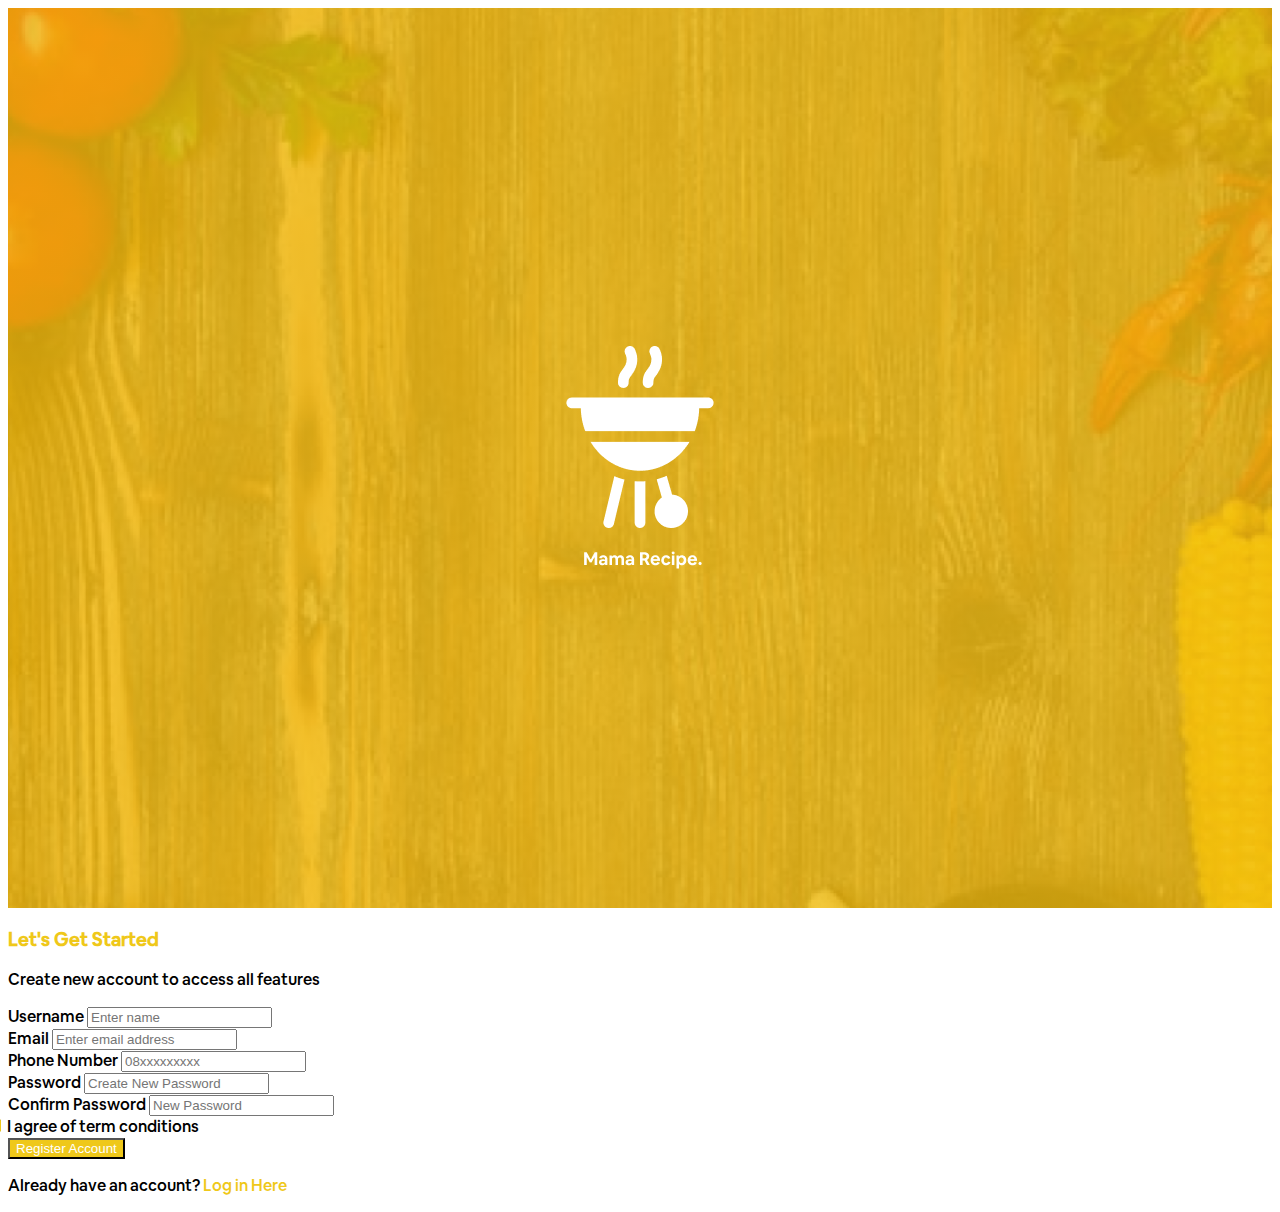
<file: index.html>
<!doctype html>
<html lang="en">
  <head>
    <meta charset="utf-8" />
    <meta name="viewport" content="width=device-width, initial-scale=1" />
    <title>Form Register</title>
    <link rel="stylesheet" href="/assets/style.css">
    <link
      href="https://cdn.jsdelivr.net/npm/bootstrap@5.2.1/dist/css/bootstrap.min.css"
      rel="stylesheet"
      integrity="sha384-iYQeCzEYFbKjA/T2uDLTpkwGzCiq6soy8tYaI1GyVh/UjpbCx/TYkiZhlZB6+fzT"
      crossorigin="anonymous"
    />
  </head>
  <body>
    <div class="container-fluid">
      <div class="row">
        <div class="col-md-6 bgImage">
            <img src="assets/image/icon.png" alt="img icon" />
        </div>
        <div class="col-md-6 d-flex align-items-center">          
          <form class="row g-3 m-5">
            <h3 class="text-center">Let's Get Started</h3>
            <p class="text-center text-muted">Create new account to access all features</p>
            <div>
                <label for="inputUsername" class="form-label">Username</label>
                <input class="form-control" id="inputUsername" placeholder="Enter name">
            </div>
            <div>
              <label for="inputEmail" class="form-label">Email</label>
              <input type="email" class="form-control" id="inputEmail" placeholder="Enter email address" />
            </div>
            <div>
                <label for="inputPhone" class="form-label">Phone Number</label>
                <input class="form-control" id="inputPhone" placeholder="08xxxxxxxxx">
            </div>
            <div >
              <label for="inputPassword" class="form-label">Password</label>
              <input type="password" class="form-control" id="inputPassword" placeholder="Create New Password" />
            </div>
            <div>
                <label for="inputPassword" class="form-label">Confirm Password</label>
                <input type="password" class="form-control" id="inputPassword" placeholder="New Password" />
            </div>
            <div>
              <div class="form-check">
                <!-- <input
                  class="form-check-input btn-check"
                  type="checkbox"
                  id="gridCheck"
                /> -->
                <input id="gridCheck" type="checkbox" class="accent" checked>
                <label class="form-check-label" for="gridCheck">
                  I agree of term conditions
                </label>
              </div>
            </div>
            <div class="d-grid gap-2">
              <button type="submit" class="btn btnCustom">
                <a href="/login.html">Register Account</a>
              </button>
            </div>
            <div class="text-center">
              <p class="text-muted">Already have an account? <a href="/login.html">Log in Here</a></p>
          </form>
        </div>
      </div>
    </div>
    <script
      src="https://cdn.jsdelivr.net/npm/bootstrap@5.2.1/dist/js/bootstrap.bundle.min.js"
      integrity="sha384-u1OknCvxWvY5kfmNBILK2hRnQC3Pr17a+RTT6rIHI7NnikvbZlHgTPOOmMi466C8"
      crossorigin="anonymous"
    ></script>
  </body>
</html>
</file>
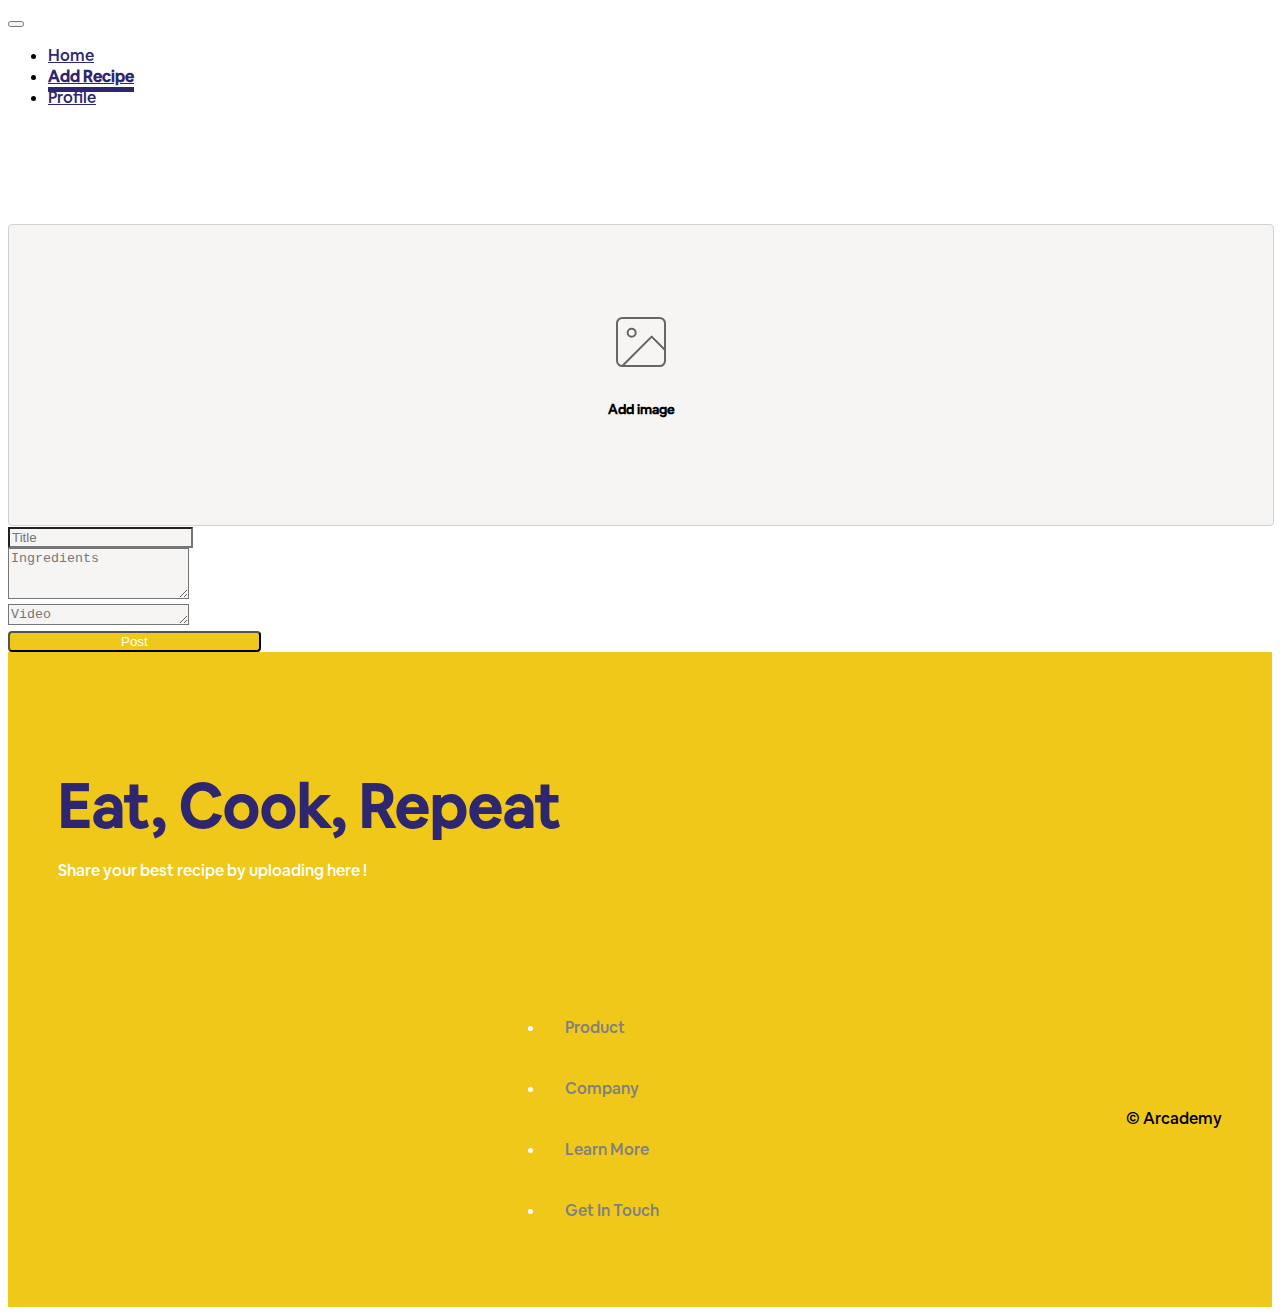
<file: addRecipe.html>
<!DOCTYPE html>
<html lang="en">
  <head>
    <meta charset="utf-8" />
    <meta name="viewport" content="width=device-width, initial-scale=1" />
    <title>Add recipe</title>
    <link rel="stylesheet" href="/assets/addrecipe.css" />
    <link
      href="https://cdn.jsdelivr.net/npm/bootstrap@5.2.1/dist/css/bootstrap.min.css"
      rel="stylesheet"
      integrity="sha384-iYQeCzEYFbKjA/T2uDLTpkwGzCiq6soy8tYaI1GyVh/UjpbCx/TYkiZhlZB6+fzT"
      crossorigin="anonymous"
    />
  </head>
  <body class="customBody">
    <header>
      <nav class="navbar navbar-expand-lg bg-transparent fixed-top p-4">
        <div class="container">
          <button
            class="navbar-toggler"
            type="button"
            data-bs-toggle="collapse"
            data-bs-target="#navbarNav"
            aria-controls="navbarNav"
            aria-expanded="false"
            aria-label="Toggle navigation"
          >
            <span class="navbar-toggler-icon"></span>
          </button>
          <div class="collapse navbar-collapse" id="navbarNav">
            <ul class="navbar-nav">
              <li class="nav-item px-3">
                <a
                  class="nav-link active customNav"
                  aria-current="page"
                  href="landingPage.html"
                  >Home</a
                >
              </li>
              <li class="nav-item px-3">
                <a class="nav-link active activeCustom customNav" href=""
                  >Add Recipe</a
                >
              </li>
              <li class="nav-item px-3">
                <a class="nav-link active customNav" href="profile.html"
                  >Profile</a
                >
              </li>
            </ul>
          </div>
        </div>
      </nav>
    </header>
    <main>
      <section>
        <div class="container mt-5">
          <form class="mx-5">
            <div class="mb-3">
              <div class="rectangle">
                <div>
                  <img
                    src="/assets/image/image.svg"
                    alt=""
                    class="imageAdd"
                    id="customBtn"
                  />
                </div>

                <h5 class="text-muted" id="customBtn" onclick="{handleClick}">
                  Add image
                </h5>
              </div>
              <input
                type="file"
                ref="{hiddenFileInput}"
                id="formFile"
                onchange="{handleChange}"
                style="display: none"
              />
            </div>
            <div class="mb-3">
              <input
                type="text"
                class="form-control"
                id="exampleInputEmail1"
                placeholder="Title"
                aria-describedby="emailHelp"
              />
            </div>
            <div class="mb-3">
              <textarea
                class="form-control"
                id="exampleFormControlTextarea1"
                rows="3"
                placeholder="Ingredients"
              ></textarea>
            </div>
            <div class="mb-3">
              <textarea
                class="form-control"
                id="exampleFormControlTextarea1"
                rows="1"
                placeholder="Video"
              ></textarea>
            </div>
            <div class="text-center">
              <button type="submit" class="btn btnCustomArea">Post</button>
            </div>
          </form>
        </div>
      </section>
    </main>
    <footer class="container-fluid mt-5 customFooter">
      <div class="text-center m-5">
        <h4>Eat, Cook, Repeat</h4>
        <p class="text-muted">Share your best recipe by uploading here !</p>
      </div>
      <nav class="d-flex justify-content-center">
        <div class="container customInnerFooter">
          <div class="footerLinks">
            <ul class="navbar-nav d-flex flex-row">
              <li class="customListFooter">
                <a href="">Product</a>
              </li>
              <li class="customListFooter">
                <a href="">Company</a>
              </li>
              <li class="customListFooter">
                <a href="">Learn More</a>
              </li>
              <li class="customListFooter">
                <a href="">Get In Touch</a>
              </li>
            </ul>
          </div>
          <div class="customArcademy">
            <p>© Arcademy</p>
          </div>
        </div>
      </nav>
    </footer>
    <script>
      const hiddenFileInput = document.querySelector("#formFile");
      const imageInput = document.querySelector("#customBtn");
      const handleClick = (e) => {
        hiddenFileInput.current.click();
      };
      const handleChange = (e) => {
        const fileUploaded = e.target.files[0];
        document.getElementById("customBtn").innerHTML = fileUploaded.name;
        setImage(fileUploaded);
      };
    </script>
    <script
      src="https://cdn.jsdelivr.net/npm/bootstrap@5.2.1/dist/js/bootstrap.bundle.min.js"
      integrity="sha384-u1OknCvxWvY5kfmNBILK2hRnQC3Pr17a+RTT6rIHI7NnikvbZlHgTPOOmMi466C8"
      crossorigin="anonymous"
    ></script>
  </body>
</html>
</file>
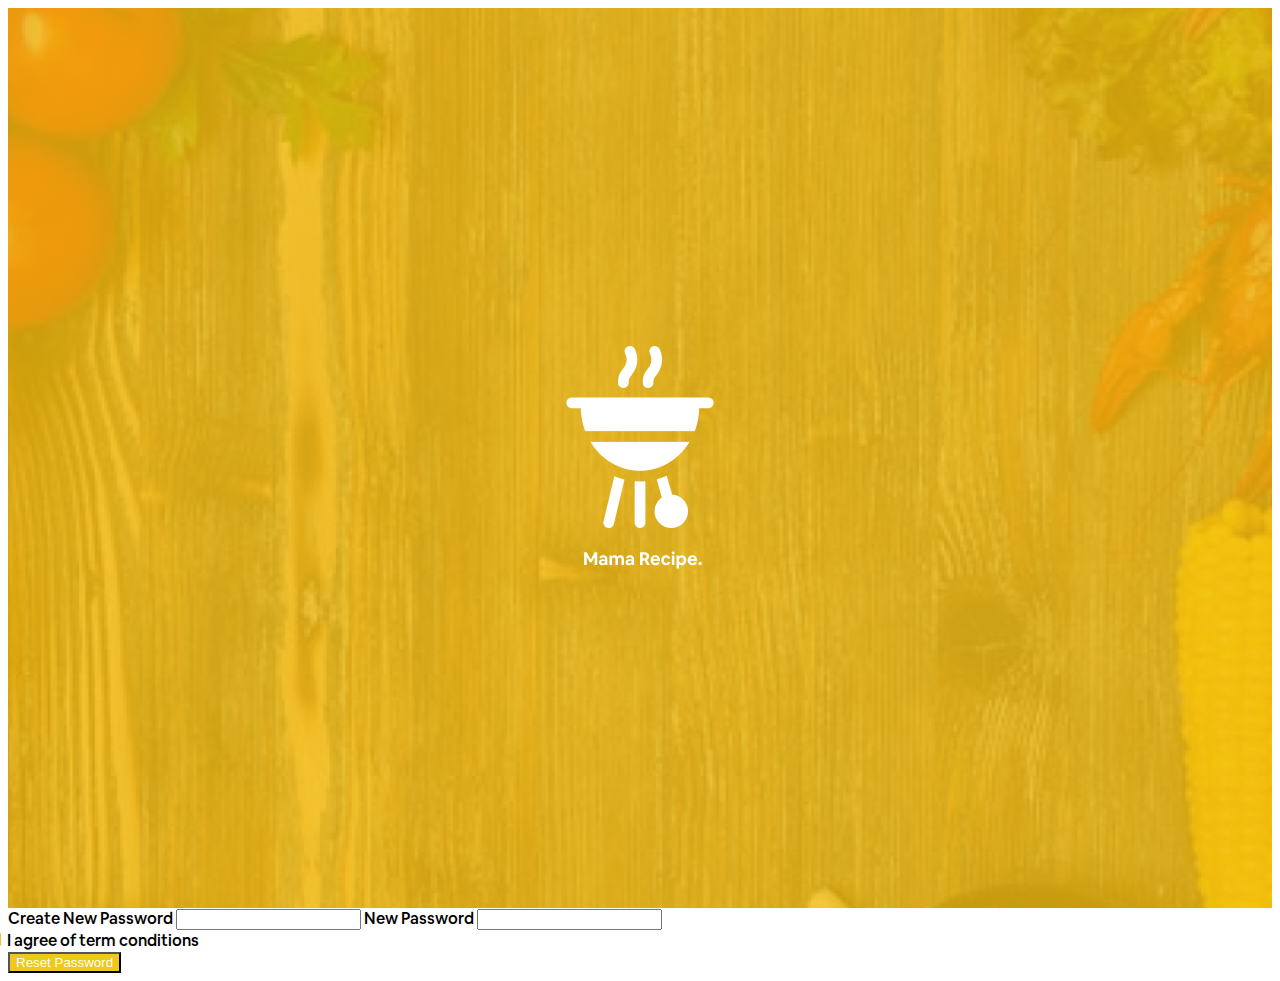
<file: changePassword.html>
<!doctype html>
<html lang="en">
  <head>
    <meta charset="utf-8" />
    <meta name="viewport" content="width=device-width, initial-scale=1" />
    <title>Confirm Password</title>
    <link rel="stylesheet" href="/assets/style.css">
    <link
      href="https://cdn.jsdelivr.net/npm/bootstrap@5.2.1/dist/css/bootstrap.min.css"
      rel="stylesheet"
      integrity="sha384-iYQeCzEYFbKjA/T2uDLTpkwGzCiq6soy8tYaI1GyVh/UjpbCx/TYkiZhlZB6+fzT"
      crossorigin="anonymous"
    />
  </head>
  <body>
    <div class="container-fluid">
      <div class="row">
        <div class="col-md-6 bgImage">
          <img src="assets/image/icon.png" alt="img icon" />
        </div>
        <div class="col-md-6 d-flex align-items-center">           
          <form class="row g-3 m-5">        
            <div>
              <label for="inputPass" class="form-label">Create New Password</label>
              <input class="form-control" id="inputPass"/>
              <label for="inputPass" class="form-label my-2">New Password</label>
              <input class="form-control" id="inputPass"/>
            </div>
            <div>
              <div class="form-check">
                <input id="gridCheck" type="checkbox" class="accent" checked>
                <label class="form-check-label" for="gridCheck">
                  I agree of term conditions
                </label>
              </div>
            </div>
            <div class="d-grid gap-2">
              <button type="submit" class="btn btnCustom">
                Reset Password
              </button>
            </div>
          </form>
        </div>
      </div>
    </div>
    <script
      src="https://cdn.jsdelivr.net/npm/bootstrap@5.2.1/dist/js/bootstrap.bundle.min.js"
      integrity="sha384-u1OknCvxWvY5kfmNBILK2hRnQC3Pr17a+RTT6rIHI7NnikvbZlHgTPOOmMi466C8"
      crossorigin="anonymous"
    ></script>
  </body>
</html>
</file>
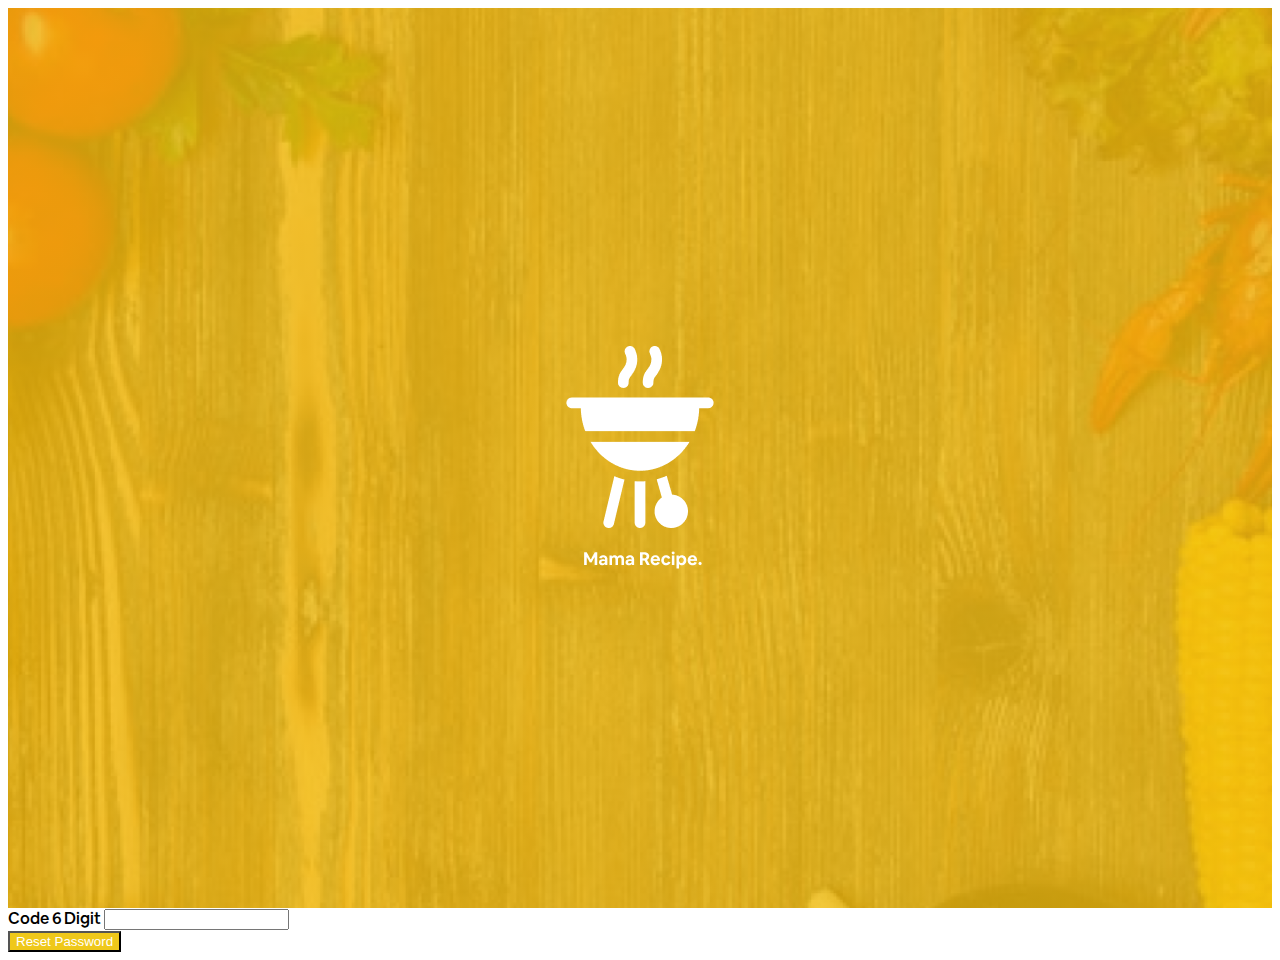
<file: confirmPass.html>
<!doctype html>
<html lang="en">
  <head>
    <meta charset="utf-8" />
    <meta name="viewport" content="width=device-width, initial-scale=1" />
    <title>Confirm Password</title>
    <link rel="stylesheet" href="/assets/style.css">
    <link
      href="https://cdn.jsdelivr.net/npm/bootstrap@5.2.1/dist/css/bootstrap.min.css"
      rel="stylesheet"
      integrity="sha384-iYQeCzEYFbKjA/T2uDLTpkwGzCiq6soy8tYaI1GyVh/UjpbCx/TYkiZhlZB6+fzT"
      crossorigin="anonymous"
    />
  </head>
  <body>
    <div class="container-fluid">
      <div class="row">
        <div class="col-md-6 bgImage">
          <img src="assets/image/icon.png" alt="img icon" />
        </div>
        <div class="col-md-6 d-flex align-items-center">           
          <form class="row g-3 m-5">        
            <div>
              <label for="inputPass" class="form-label">Code 6 Digit</label>
              <input class="form-control" id="inputPass"/>
            </div>
            <div class="d-grid gap-2">
              <button type="submit" class="btn btnCustom">
                Reset Password
              </button>
            </div>
          </form>
        </div>
      </div>
    </div>
    <script
      src="https://cdn.jsdelivr.net/npm/bootstrap@5.2.1/dist/js/bootstrap.bundle.min.js"
      integrity="sha384-u1OknCvxWvY5kfmNBILK2hRnQC3Pr17a+RTT6rIHI7NnikvbZlHgTPOOmMi466C8"
      crossorigin="anonymous"
    ></script>
  </body>
</html>
</file>
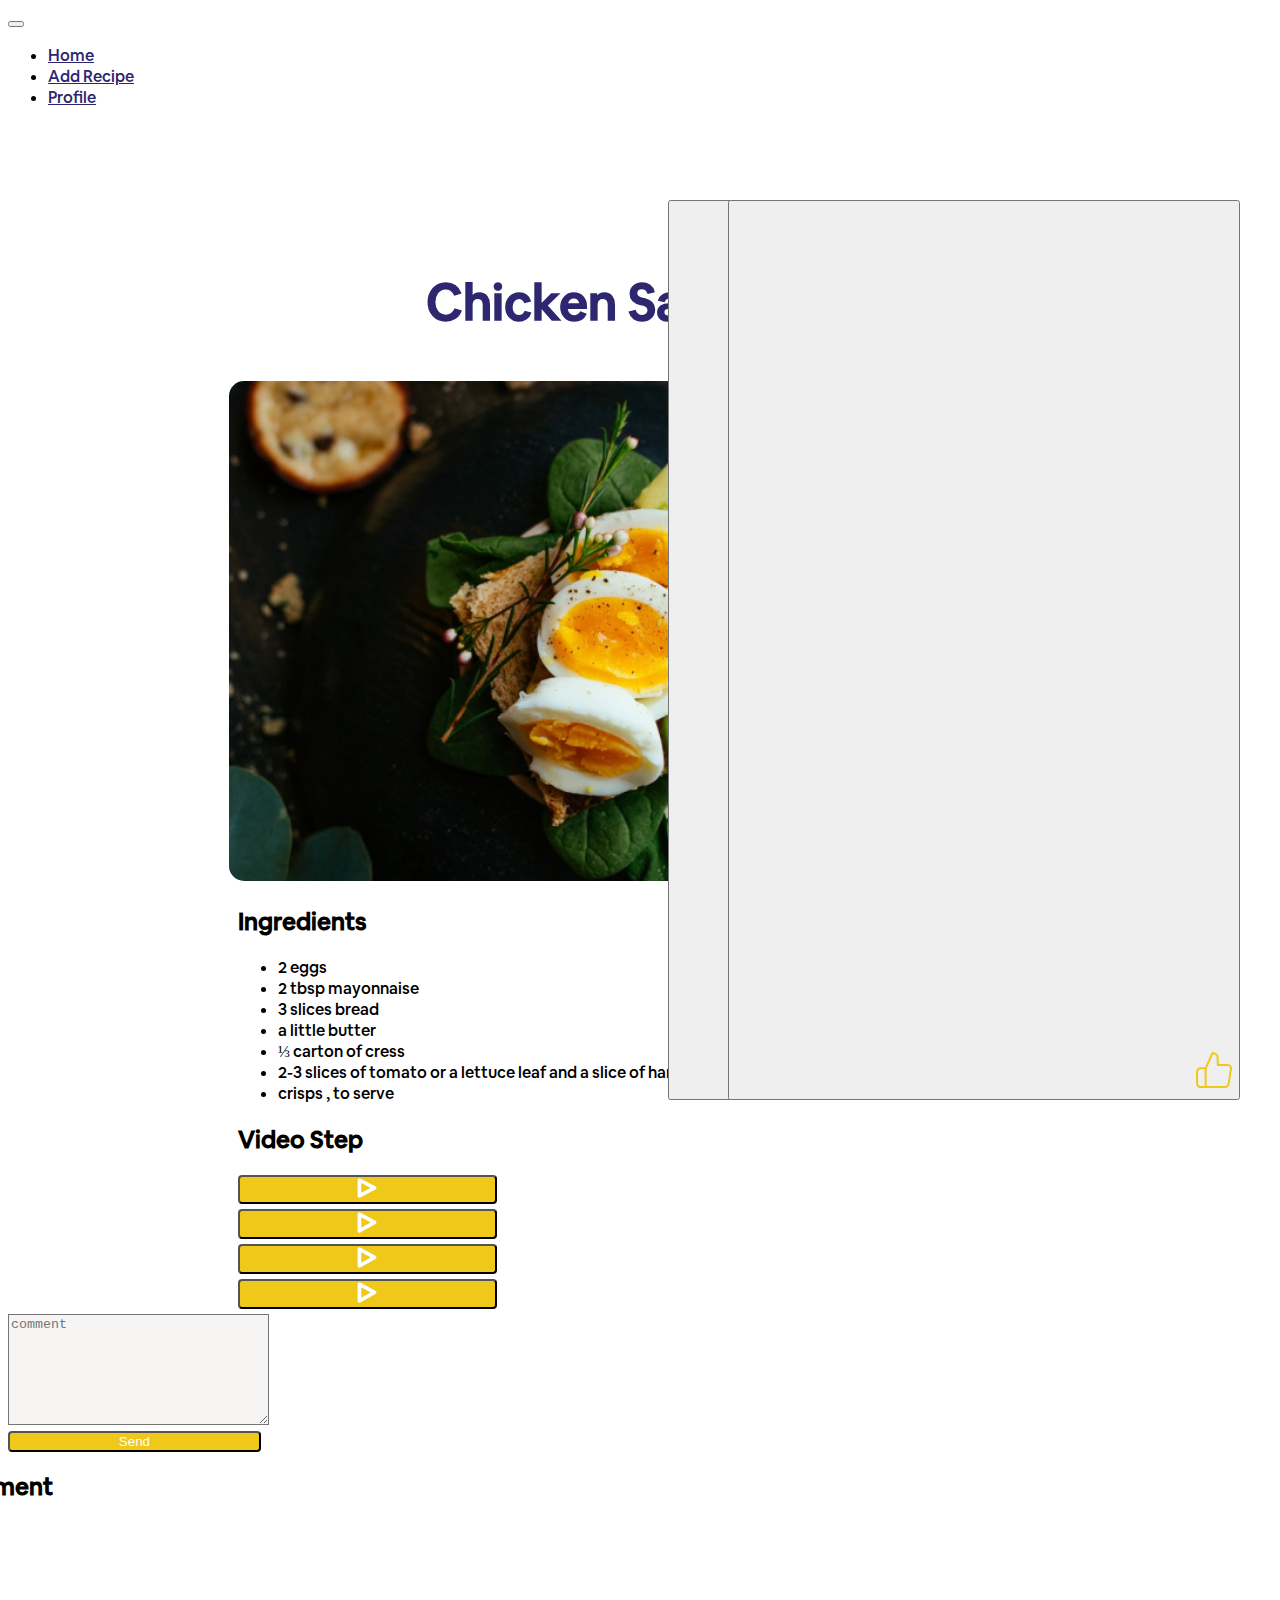
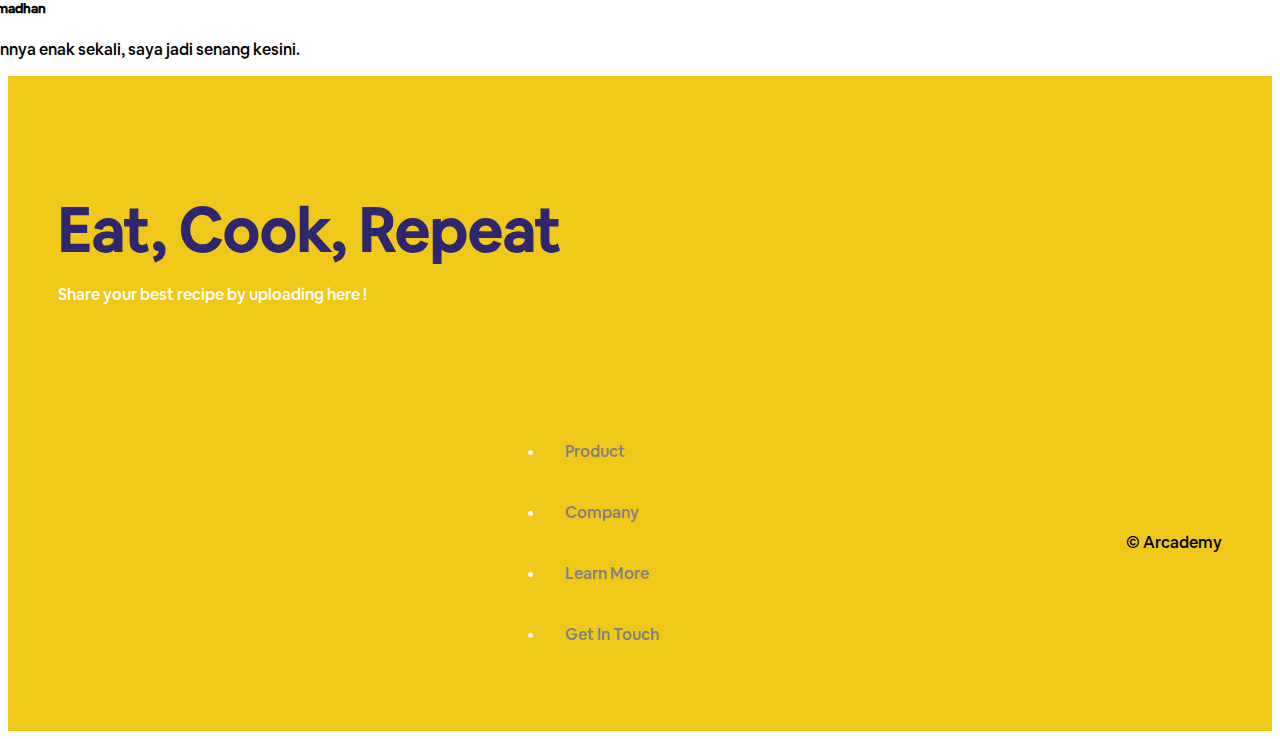
<file: detailResep.html>
<!DOCTYPE html>
<html lang="en">
  <head>
    <meta charset="utf-8" />
    <meta name="viewport" content="width=device-width, initial-scale=1" />
    <title>Detail page</title>
    <link rel="stylesheet" href="/assets/detailresep.css" />
    <link
      href="https://cdn.jsdelivr.net/npm/bootstrap@5.2.1/dist/css/bootstrap.min.css"
      rel="stylesheet"
      integrity="sha384-iYQeCzEYFbKjA/T2uDLTpkwGzCiq6soy8tYaI1GyVh/UjpbCx/TYkiZhlZB6+fzT"
      crossorigin="anonymous"
    />
  </head>
  <body>
    <header>
      <nav class="navbar navbar-expand-lg bg-transparent fixed-top p-4">
        <div class="container">
          <button
            class="navbar-toggler"
            type="button"
            data-bs-toggle="collapse"
            data-bs-target="#navbarNav"
            aria-controls="navbarNav"
            aria-expanded="false"
            aria-label="Toggle navigation"
          >
            <span class="navbar-toggler-icon"></span>
          </button>
          <div class="collapse navbar-collapse" id="navbarNav">
            <ul class="navbar-nav">
              <li class="nav-item px-3">
                <a
                  class="nav-link active customNav"
                  aria-current="page"
                  href="landingPage.html"
                  >Home</a
                >
              </li>
              <li class="nav-item px-3">
                <a class="nav-link active customNav" href="addRecipe.html">Add Recipe</a>
              </li>
              <li class="nav-item px-3">
                <a class="nav-link active customNav" href="profile.html">Profile</a>
              </li>
            </ul>
          </div>
        </div>
      </nav>
    </header>
    <main>
      <section class="container mt-5">
        <div class="customDetail">
          <h1 class="mb-4">Chicken Sandwich</h1>
          <div class="position-relative">
            <img
              src="/assets/image/makanan1.png"
              alt="chicken"
              class="img-fluid customImageFood"
            /> 
            <button type="button" class="btn btnSave">
              <img src="/assets/image/save.svg" alt="">
            </button>
            <button type="button" class="btn btnLike">
              <img src="/assets/image/like.svg" alt="">
            </button>
            
          </div>
        </div>
        <div class="customIngredient my-5">
          <h2>Ingredients</h2>
          <ul>
            <li>2 eggs</li>
            <li>2 tbsp mayonnaise</li>
            <li>3 slices bread</li>
            <li>a little butter</li>
            <li>⅓ carton of cress</li>
            <li>
              2-3 slices of tomato or a lettuce leaf and a slice of ham or
              cheese
            </li>
            <li>crisps , to serve</li>
          </ul>

          <h2 class="mt-5">Video Step</h2>
          <div class="d-grid gap-2">
            <div class="btnStyle">
              <button type="submit" class="btn btnCustom">
                <a href="/detailVideo.html"
                  ><img src="/assets/image/Vector.svg" alt="" style="width: 20px;"
                /></a>
              </button>
            </div>
            <div class="btnStyle">
              <button type="submit" class="btn btnCustom">
                <a href="/detailVideo.html"
                  ><img src="/assets/image/Vector.svg" alt="" style="width: 20px;"
                /></a>
              </button>
            </div>
            <div class="btnStyle">
              <button type="submit" class="btn btnCustom">
                <a href="/detailVideo.html"
                  ><img src="/assets/image/Vector.svg" alt="" style="width: 20px;"
                /></a>
              </button>
            </div>
            <div class="btnStyle">
              <button type="submit" class="btn btnCustom">
                <a href="/detailVideo.html"
                  ><img src="/assets/image/Vector.svg" alt="" style="width: 20px;"
                /></a>
              </button>
            </div>
          </div>
        </div>
      </section>
      <section>
        <div class="container-fluid mb-3 customTextarea">
          <textarea
            class="form-control"
            placeholder="comment"
            rows="7"
            cols="30"
          ></textarea>
        </div>
        <div class="text-center">
          <button type="submit" class="btn btnCustomArea">Send</button>
        </div>
        <div>
          <h2 class="col-md-6 my-5 text-center custH2Comment">Comment</h2>
          <div
            class="col-md-6 d-flex flex-row justify-content-end align-items-center spaceUserComment"
          >
            <img
              src="/assets/image/IMG_9001.jpg"
              alt="chicken"
              class="img-fluid rounded-circle customImageUserComment "
            />
            <div class="d-flex flex-column mx-3 mt-2">
              <h5>Taufik Ramadhan</h5>
              <p>
                Makanannya enak sekali, saya jadi senang kesini.
              </p>
            </div>
          </div>
        </div>
      </section>
    </main>
    <footer class="container-fluid mt-5 customFooter">
      <div class="text-center m-5">
        <h4>Eat, Cook, Repeat</h4>
        <p class="text-muted">Share your best recipe by uploading here !</p>
      </div>
      <nav class="d-flex justify-content-center">
        <div class="container customInnerFooter">
          <div class="footerLinks">
            <ul class="navbar-nav d-flex flex-row">
              <li class="customListFooter">
                <a href="">Product</a>
              </li>
              <li class="customListFooter">
                <a href="">Company</a>
              </li>
              <li class="customListFooter">
                <a href="">Learn More</a>
              </li>
              <li class="customListFooter">
                <a href="">Get In Touch</a>
              </li>
            </ul>
          </div>
          <div class="customArcademy">
            <p>© Arcademy</p>
          </div>
        </div>
      </nav>
    </footer>

    <script
      src="https://cdn.jsdelivr.net/npm/bootstrap@5.2.1/dist/js/bootstrap.bundle.min.js"
      integrity="sha384-u1OknCvxWvY5kfmNBILK2hRnQC3Pr17a+RTT6rIHI7NnikvbZlHgTPOOmMi466C8"
      crossorigin="anonymous"
    ></script>
  </body>
</html>
</file>
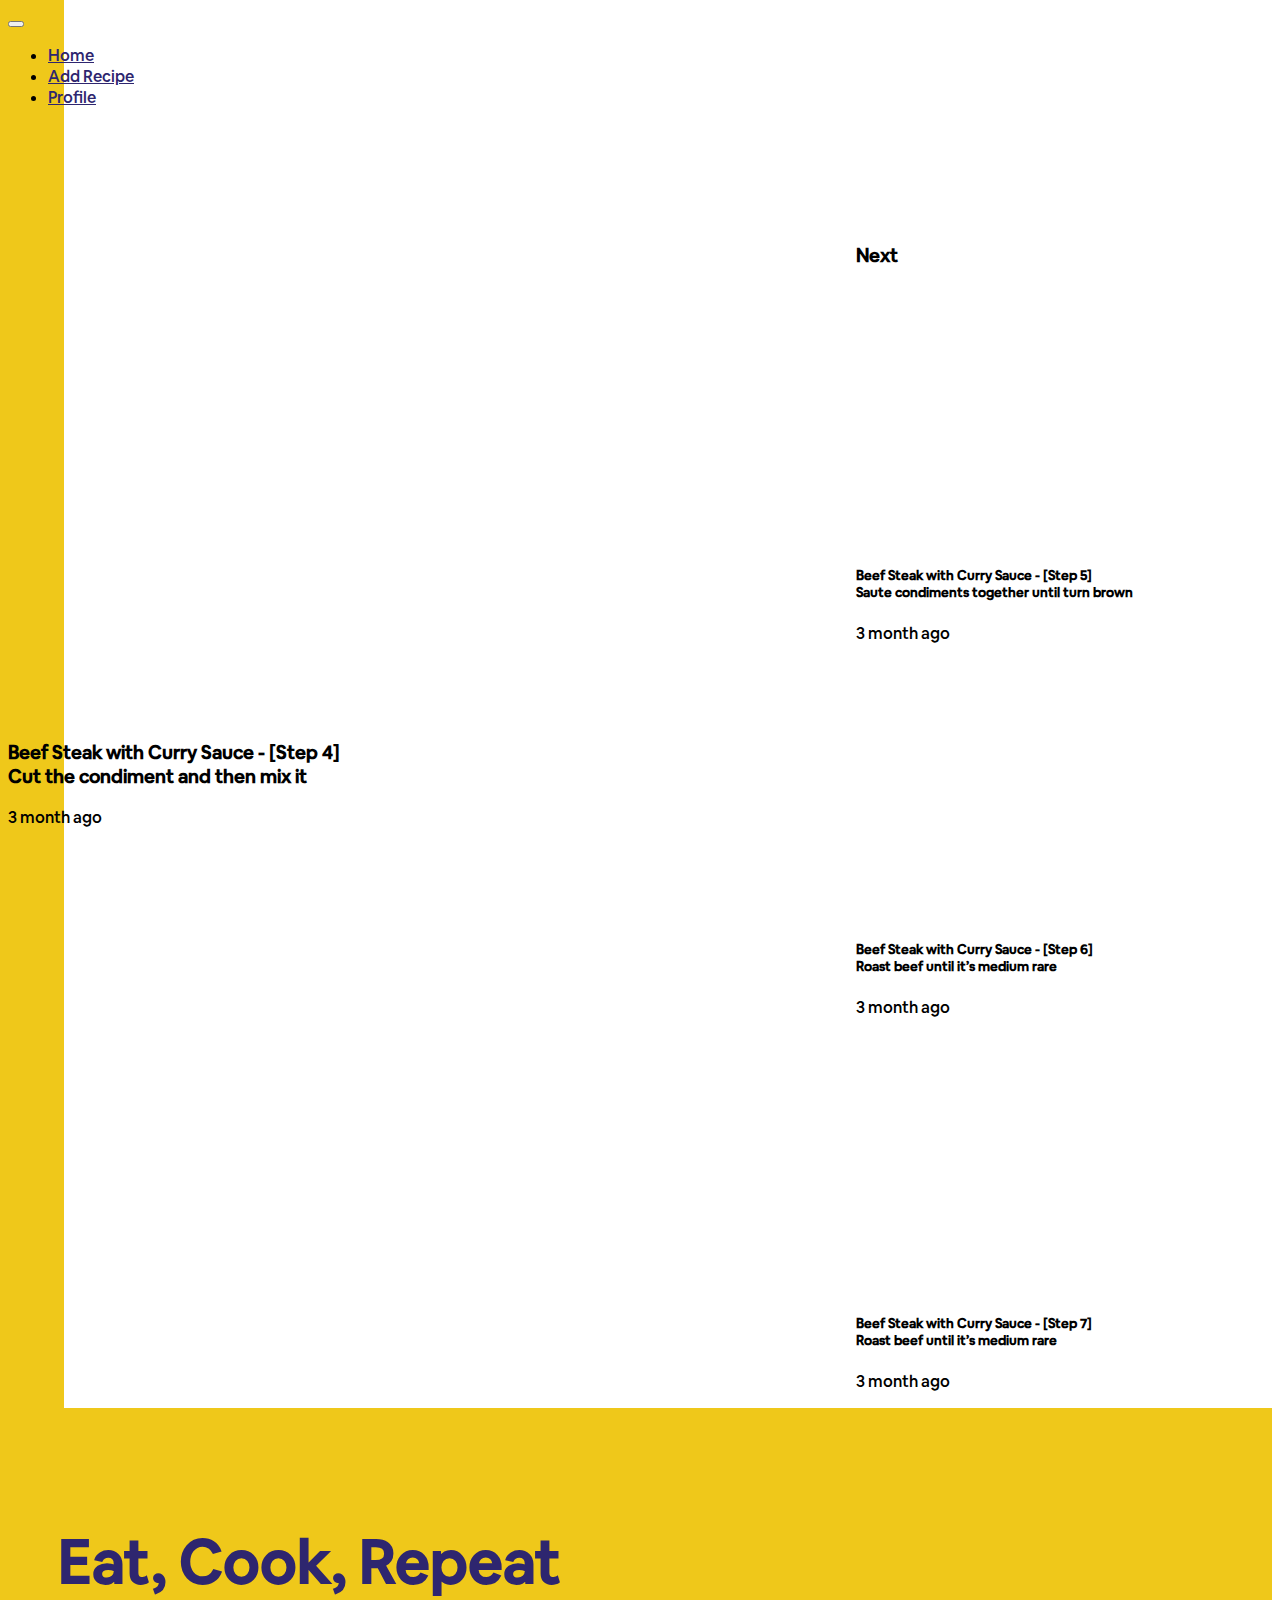
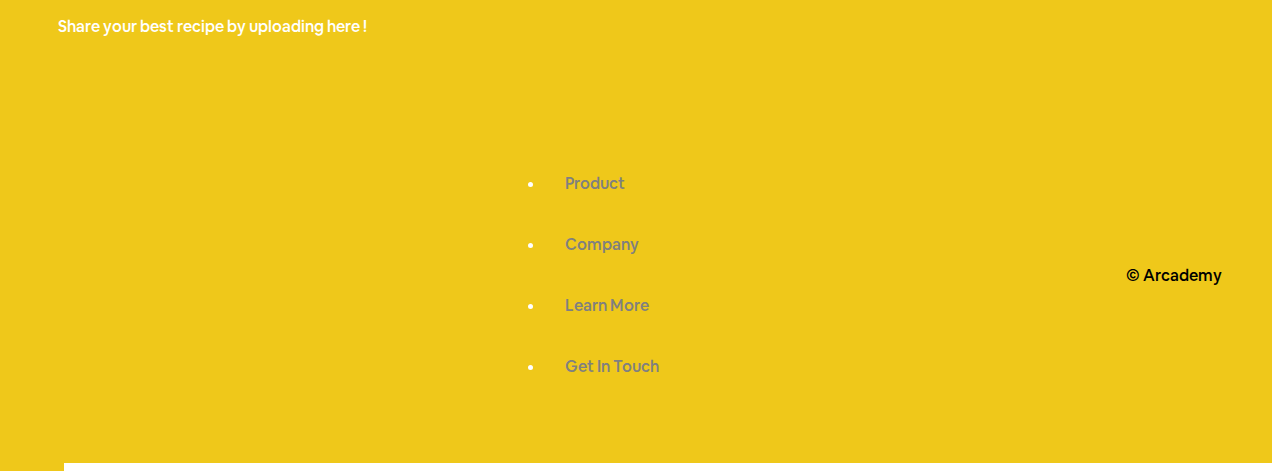
<file: detailVideo.html>
<!DOCTYPE html>
<html lang="en">
  <head>
    <meta charset="utf-8" />
    <meta name="viewport" content="width=device-width, initial-scale=1" />
    <title>Detail Video</title>
    <link rel="stylesheet" href="/assets/detailvideo.css" />
    <link
      href="https://cdn.jsdelivr.net/npm/bootstrap@5.2.1/dist/css/bootstrap.min.css"
      rel="stylesheet"
      integrity="sha384-iYQeCzEYFbKjA/T2uDLTpkwGzCiq6soy8tYaI1GyVh/UjpbCx/TYkiZhlZB6+fzT"
      crossorigin="anonymous"
    />
  </head>
  <body class="customBody">
    <header>
      <nav class="navbar navbar-expand-lg bg-transparent fixed-top p-4">
        <div class="container">
          <button
            class="navbar-toggler"
            type="button"
            data-bs-toggle="collapse"
            data-bs-target="#navbarNav"
            aria-controls="navbarNav"
            aria-expanded="false"
            aria-label="Toggle navigation"
          >
            <span class="navbar-toggler-icon"></span>
          </button>
          <div class="collapse navbar-collapse" id="navbarNav">
            <ul class="navbar-nav">
              <li class="nav-item px-3">
                <a
                  class="nav-link active customNav"
                  aria-current="page"
                  href="landingPage.html"
                  >Home</a
                >
              </li>
              <li class="nav-item px-3">
                <a class="nav-link active customNav" href="addRecipe.html">Add Recipe</a>
              </li>
              <li class="nav-item px-3">
                <a class="nav-link active customNav" href="profile.html">Profile</a>
              </li>
            </ul>
          </div>
        </div>
      </nav>
    </header>
    <main>
      <section class="container">
        <div class="grid12 gapMedium">
          <div class="cusGridLg8 mx-5">
            <div class="aspectLock">
              <iframe
                class="embedVideo"
                src="https://www.youtube.com/embed/G4fSaPigWeQ"
                title="YouTube video player"
                frameborder="0"
                allow="accelerometer; autoplay; clipboard-write; encrypted-media; gyroscope; picture-in-picture"
                allowfullscreen
              ></iframe>
            </div>
            <div>
                <h3 class="titleVideo my-2">
                  Beef Steak with Curry Sauce - [Step 4] <br> Cut the condiment and
                  then mix it
                </h3>
                <p class="customDate text-muted">3 month ago</p>
              </div>
          </div>
          <div class="cusGridLg4 flexCol gap-medium">
            <h3>Next</h3>
            <div class="aspectLock">
              <iframe
                class="embedVideo"
                src="https://www.youtube.com/embed/Iu8pRHf5_Fg"
                title="YouTube video player"
                frameborder="0"
                allow="accelerometer; autoplay; clipboard-write; encrypted-media; gyroscope; picture-in-picture"
                allowfullscreen
              ></iframe>
            </div>
            <div>
                <h5 class="my-2">
                  Beef Steak with Curry Sauce - [Step 5] <br />
                  Saute condiments together until turn brown
                </h5>
                <p class="text-muted">3 month ago</p>
              </div>
            <div>
            <div class="aspectLock">
              <iframe
                class="embedVideo"
                src="https://www.youtube.com/embed/GRnjSSH6IAA"
                title="YouTube video player"
                frameborder="0"
                allow="accelerometer; autoplay; clipboard-write; encrypted-media; gyroscope; picture-in-picture"
                allowfullscreen
              ></iframe>
            </div>
                <h5 class="my-2">
                  Beef Steak with Curry Sauce - [Step 6] <br />
                  Roast beef until it’s medium rare
                </h5>
                <p class="text-muted">3 month ago</p>
              </div>
            <div class="aspectLock">
                <iframe
                  class="embedVideo"
                  src="https://www.youtube.com/embed/9aNxuytikIM"
                  title="YouTube video player"
                  frameborder="0"
                  allow="accelerometer; autoplay; clipboard-write; encrypted-media; gyroscope; picture-in-picture"
                  allowfullscreen
                ></iframe>
              </div>
              <div>
                <h5 class="my-2">
                  Beef Steak with Curry Sauce - [Step 7] <br />
                  Roast beef until it’s medium rare
                </h5>
                <p class="text-muted">3 month ago</p>
              </div>
          </div>
        </div>
      </section>
    </main>
    <footer class="container-fluid mt-5 customFooter">
      <div class="text-center m-5">
        <h4>Eat, Cook, Repeat</h4>
        <p class="text-muted">Share your best recipe by uploading here !</p>
      </div>
      <nav class="d-flex justify-content-center">
        <div class="container customInnerFooter">
          <div class="footerLinks">
            <ul class="navbar-nav d-flex flex-row">
              <li class="customListFooter">
                <a href="">Product</a>
              </li>
              <li class="customListFooter">
                <a href="">Company</a>
              </li>
              <li class="customListFooter">
                <a href="">Learn More</a>
              </li>
              <li class="customListFooter">
                <a href="">Get In Touch</a>
              </li>
            </ul>
          </div>
          <div class="customArcademy">
            <p>© Arcademy</p>
          </div>
        </div>
      </nav>
    </footer>
    <script
      src="https://cdn.jsdelivr.net/npm/bootstrap@5.2.1/dist/js/bootstrap.bundle.min.js"
      integrity="sha384-u1OknCvxWvY5kfmNBILK2hRnQC3Pr17a+RTT6rIHI7NnikvbZlHgTPOOmMi466C8"
      crossorigin="anonymous"
    ></script>
  </body>
</html>
</file>
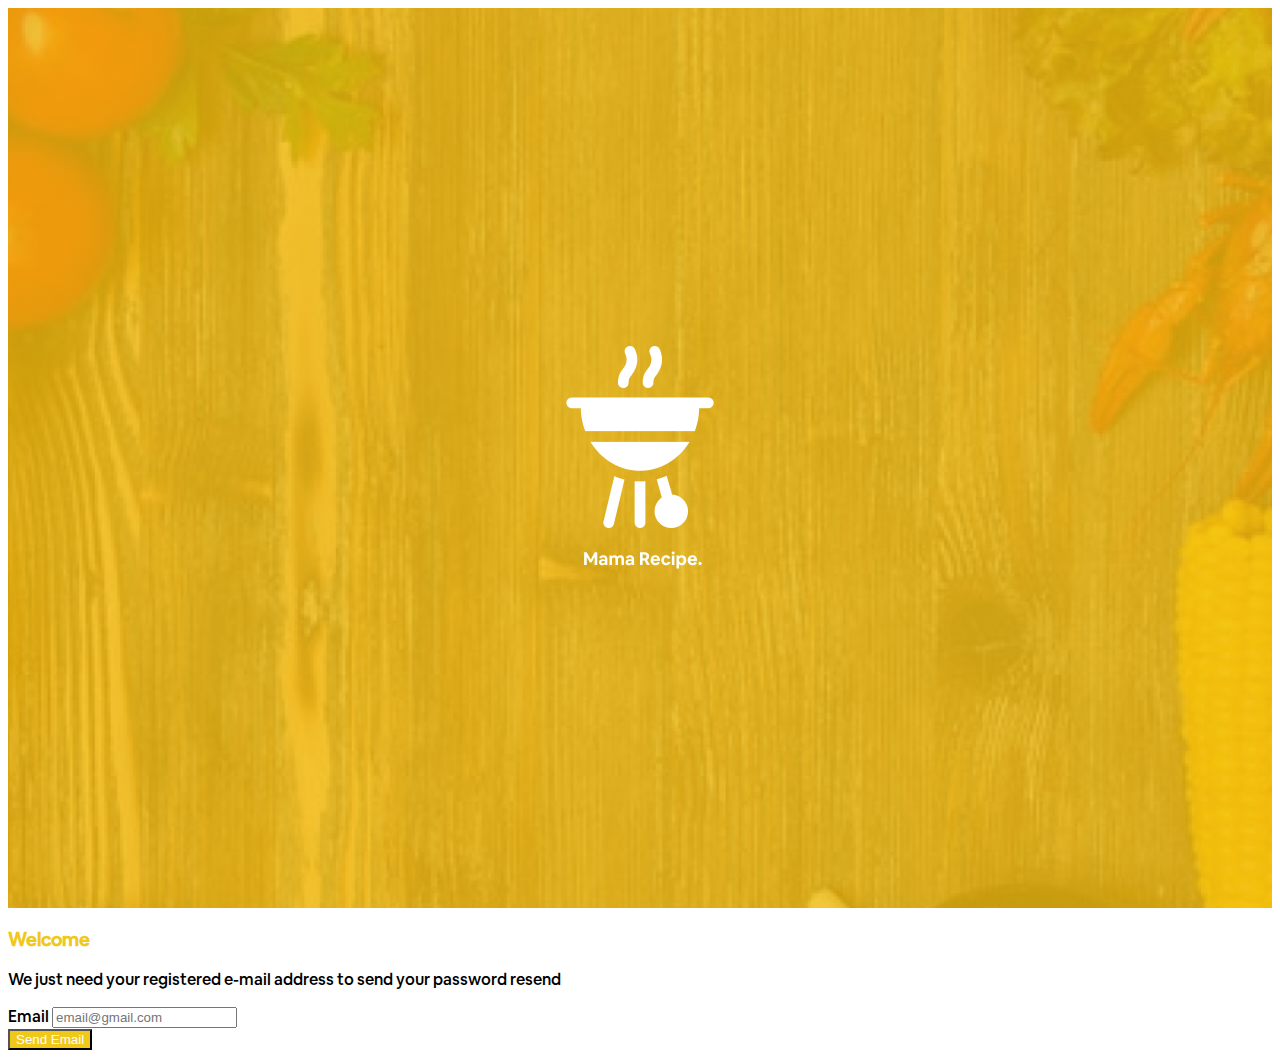
<file: forgotPass.html>
<!doctype html>
<html lang="en">
  <head>
    <meta charset="utf-8" />
    <meta name="viewport" content="width=device-width, initial-scale=1" />
    <title>Forgot password</title>
    <link rel="stylesheet" href="/assets/style.css">
    <link
      href="https://cdn.jsdelivr.net/npm/bootstrap@5.2.1/dist/css/bootstrap.min.css"
      rel="stylesheet"
      integrity="sha384-iYQeCzEYFbKjA/T2uDLTpkwGzCiq6soy8tYaI1GyVh/UjpbCx/TYkiZhlZB6+fzT"
      crossorigin="anonymous"
    />
  </head>
  <body>
    <div class="container-fluid">
      <div class="row">
        <div class="col-md-6 bgImage">
          <img src="assets/image/icon.png" alt="img icon" />
        </div>
        <div class="col-md-6 d-flex align-items-center">           
          <form class="row g-3 m-5">
            <h3 class="text-center">Welcome</h3>
            <p class="text-center text-muted">We just need your registered e-mail address
              to send your password resend</p>           
            <div>
              <label for="inputEmail" class="form-label">Email</label>
              <input type="email" class="form-control" id="inputEmail" placeholder="email@gmail.com" />
            </div>
            <div class="d-grid gap-2">
              <button type="submit" class="btn btnCustom">
                <a href="/confirmPass.html">Send Email</a>
              </button>
            </div>
          </form>
        </div>
      </div>
    </div>
    <script
      src="https://cdn.jsdelivr.net/npm/bootstrap@5.2.1/dist/js/bootstrap.bundle.min.js"
      integrity="sha384-u1OknCvxWvY5kfmNBILK2hRnQC3Pr17a+RTT6rIHI7NnikvbZlHgTPOOmMi466C8"
      crossorigin="anonymous"
    ></script>
  </body>
</html>
</file>
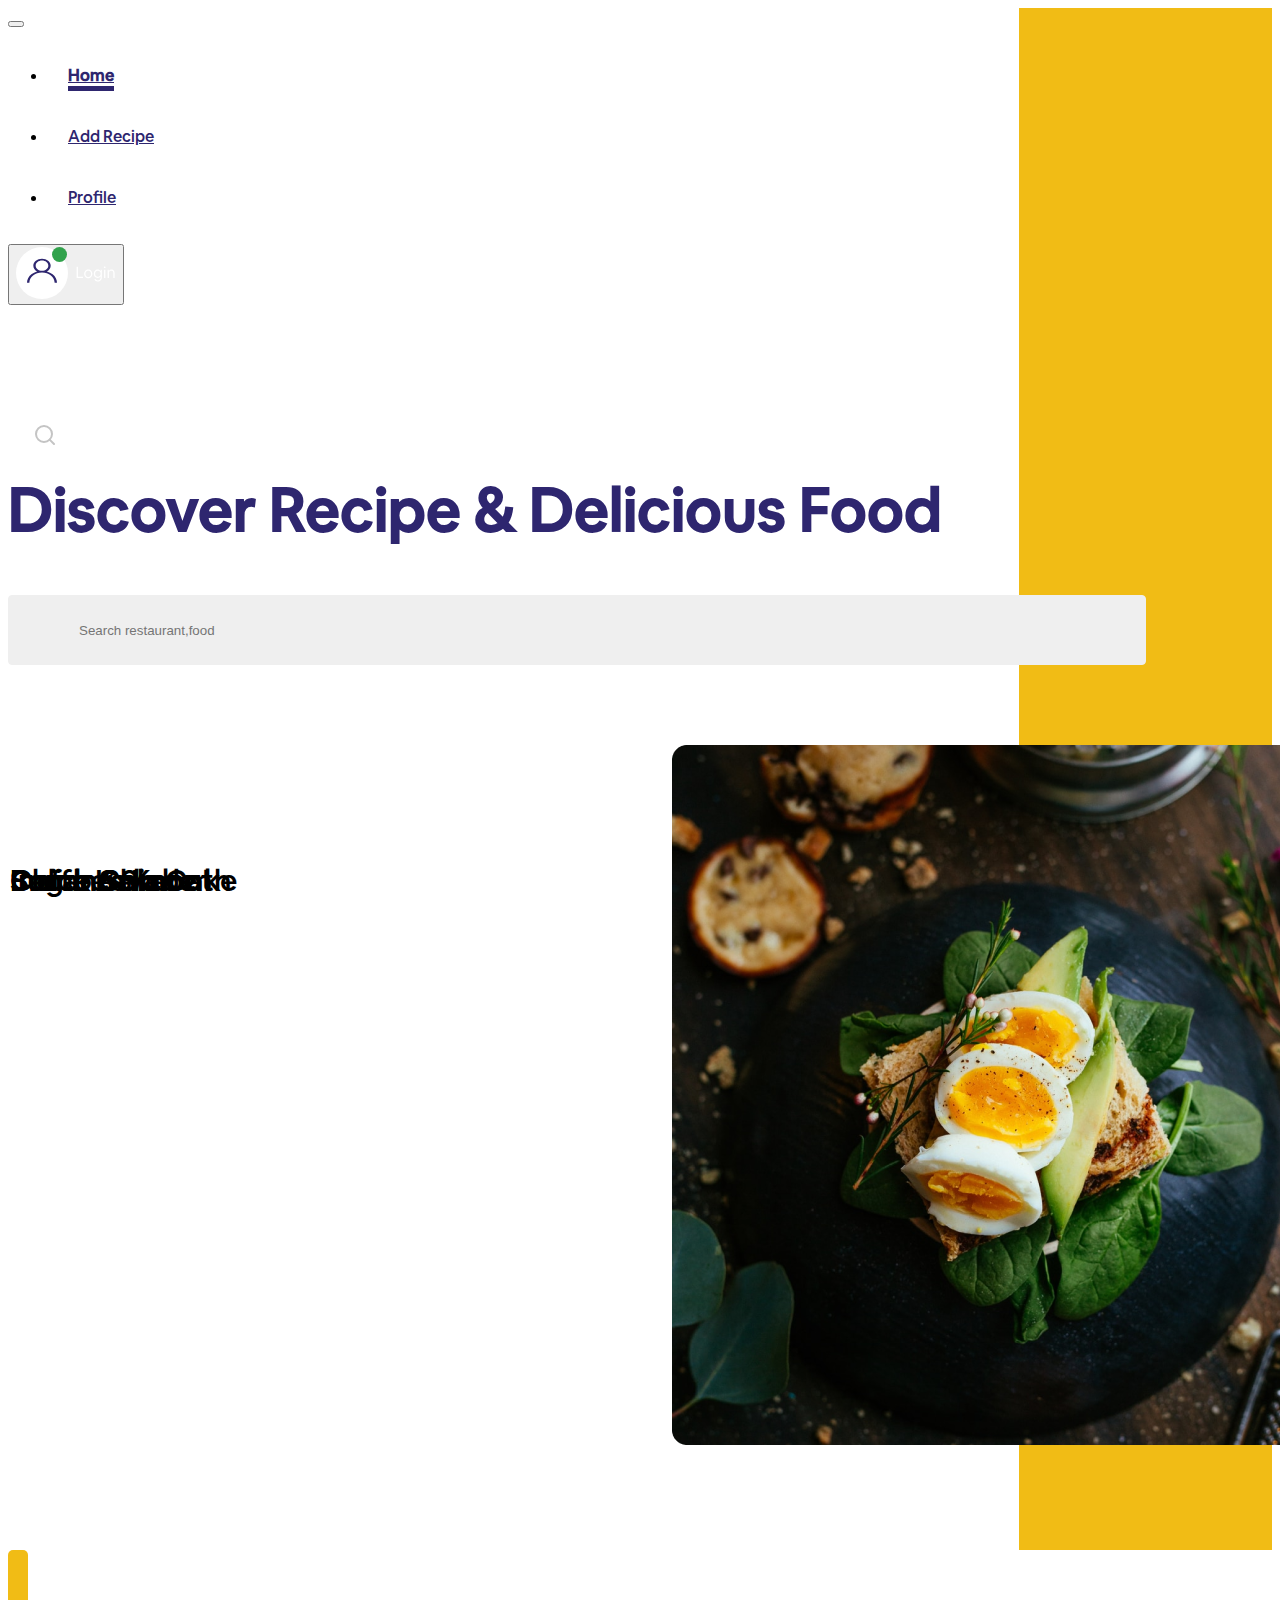
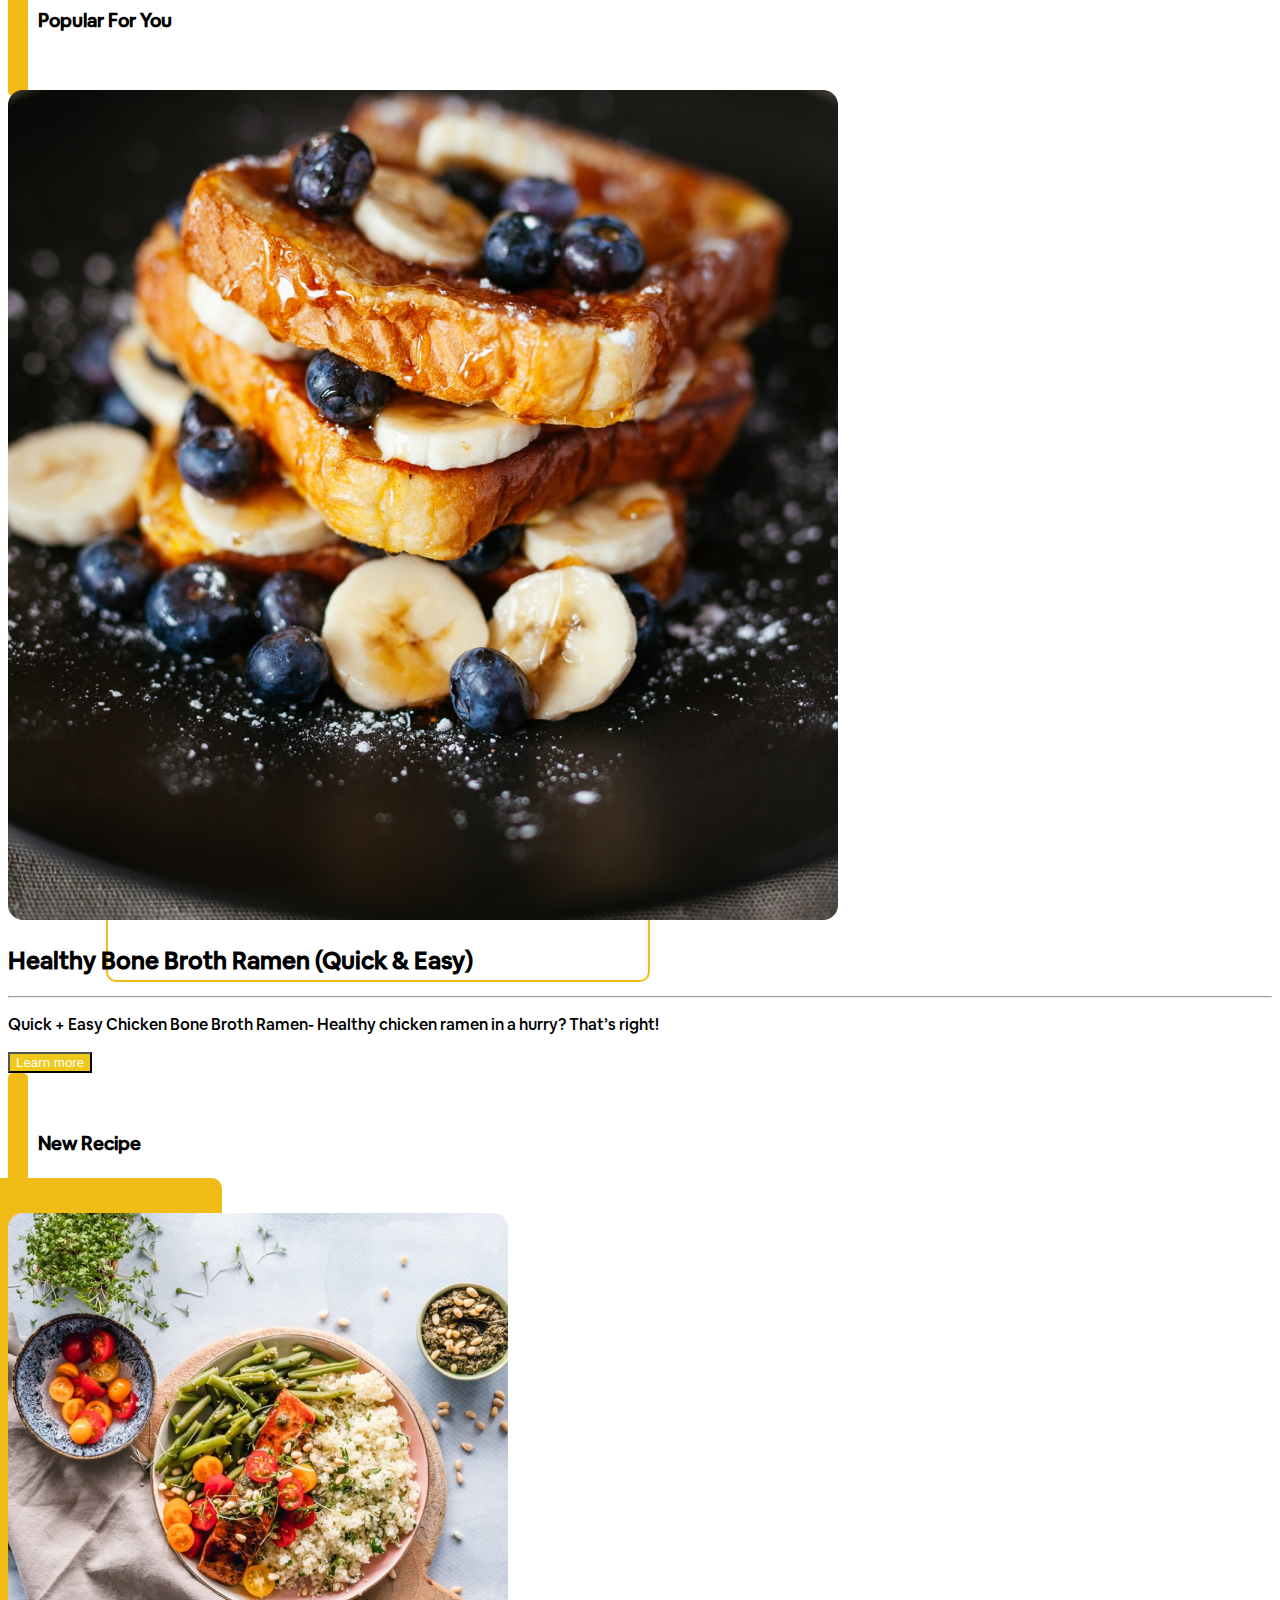
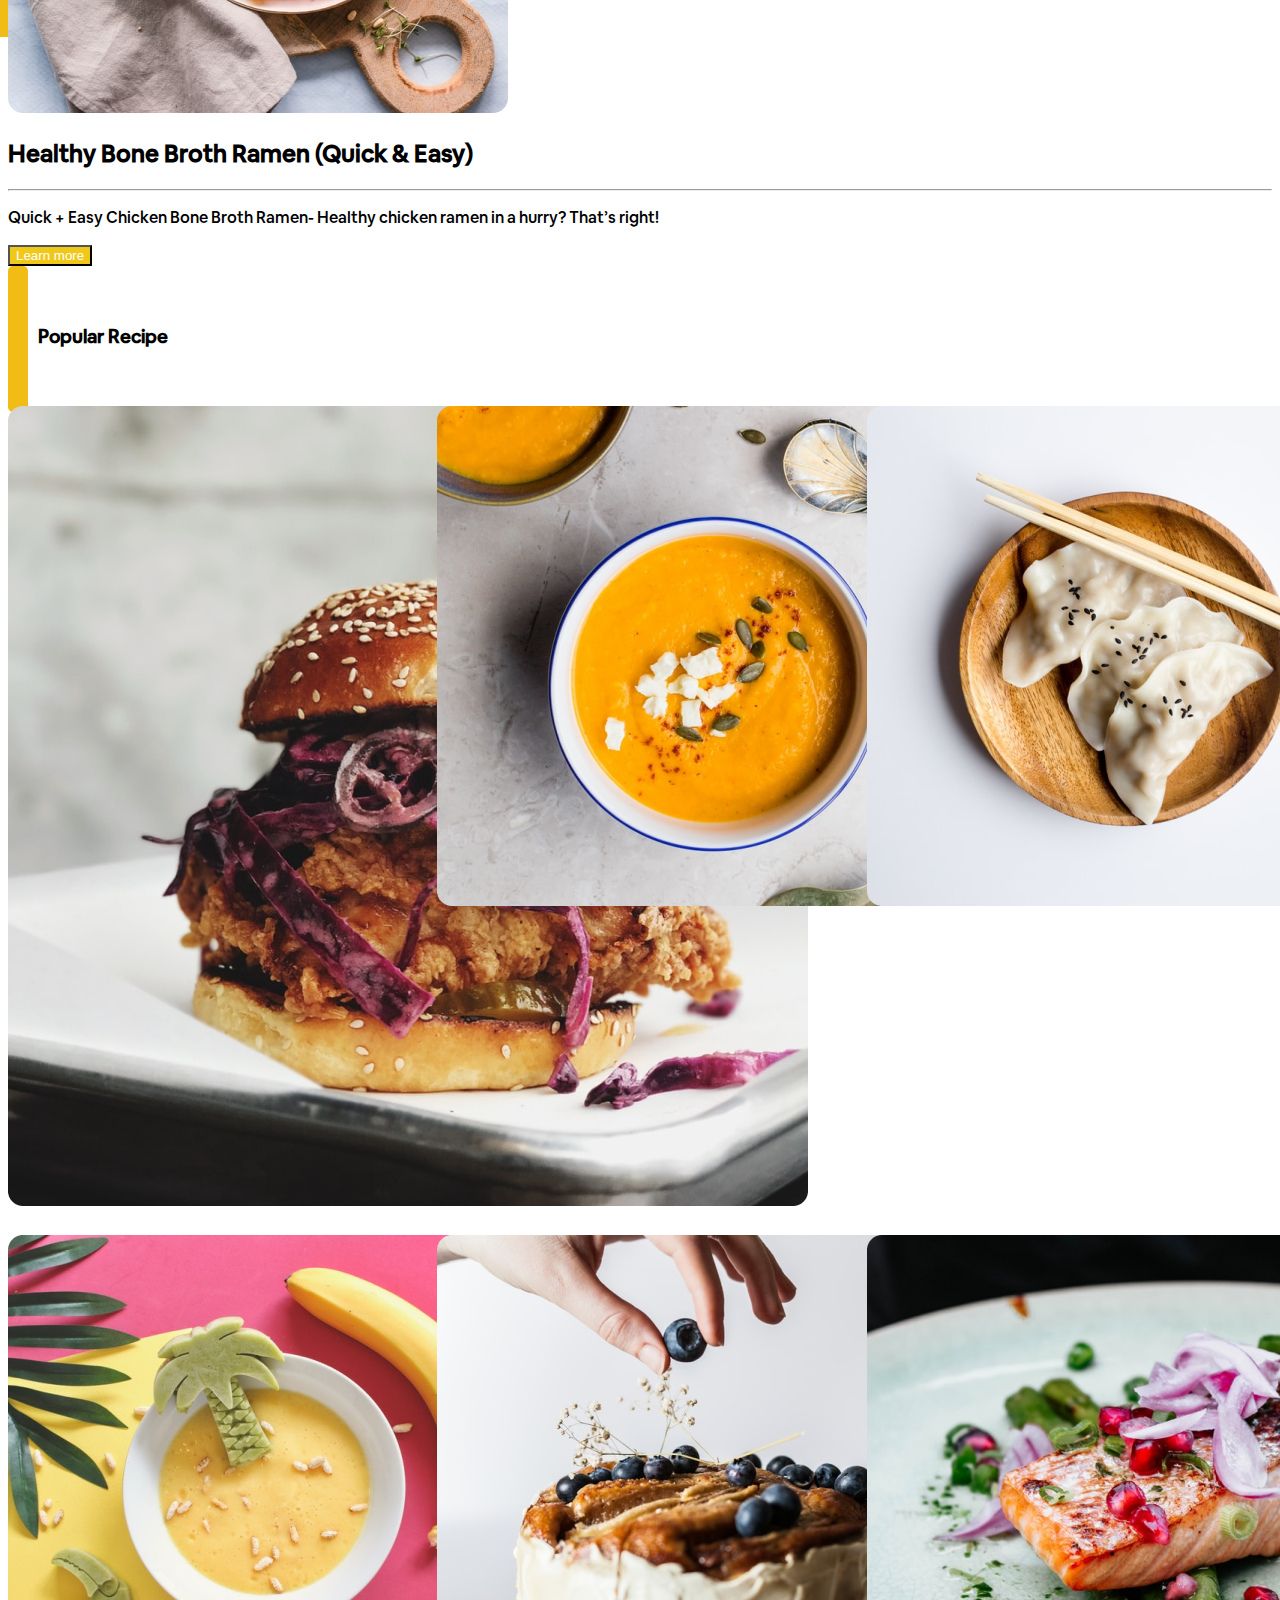
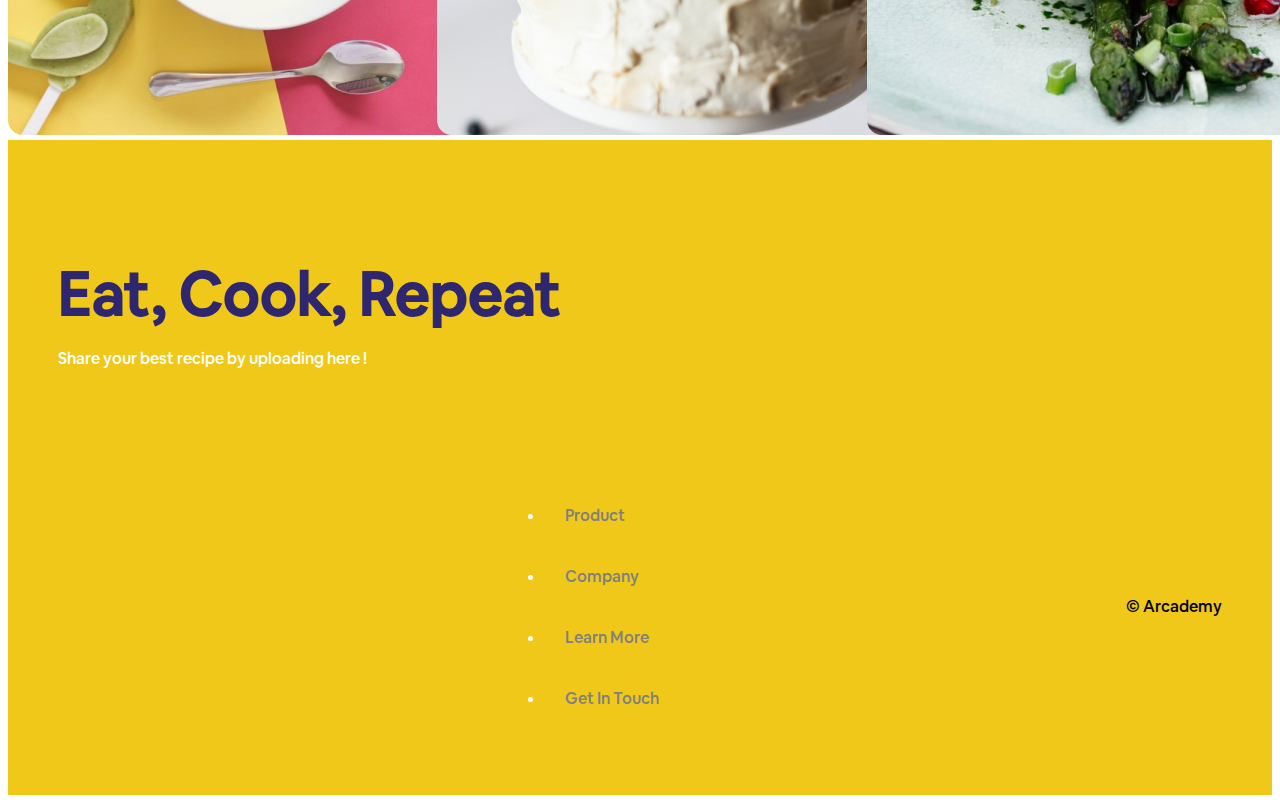
<file: landingPage.html>
<!DOCTYPE html>
<html lang="en">
  <head>
    <meta charset="utf-8" />
    <meta name="viewport" content="width=device-width, initial-scale=1" />
    <title>Landing page</title>
    <link rel="stylesheet" href="/assets/landingpage.css" />
    <link
      href="https://cdn.jsdelivr.net/npm/bootstrap@5.2.1/dist/css/bootstrap.min.css"
      rel="stylesheet"
      integrity="sha384-iYQeCzEYFbKjA/T2uDLTpkwGzCiq6soy8tYaI1GyVh/UjpbCx/TYkiZhlZB6+fzT"
      crossorigin="anonymous"
    />
  </head>
  <body>
    <header class="customHeader">
      <nav class="navbar navbar-expand-lg bg-transparent fixed-top top-navbar">
        <div class="container">
          <button
            class="navbar-toggler"
            type="button"
            data-bs-toggle="collapse"
            data-bs-target="#navbarNav"
            aria-controls="navbarNav"
            aria-expanded="false"
            aria-label="Toggle navigation"
          >
            <span class="navbar-toggler-icon"></span>
          </button>
          <div class="collapse navbar-collapse" id="navbarNav">
            <ul class="navbar-nav">
              <li class="nav-item customNav">
                <a class="nav-link active activeCustom" aria-current="page" href="">Home</a>
              </li>
              <li class="nav-item customNav">
                <a class="nav-link active" href="/addRecipe.html">Add Recipe</a>
              </li>
              <li class="nav-item customNav">
                <a class="nav-link active" href="profile.html">Profile</a>
              </li>
            </ul>
          </div>
          <div>
            <button type="button" class="btn">
              <!-- <img src="/assets/image/Usericon.svg" alt="icon profile" /><span class="text-white px-1">Login</span> -->
              <img src="/assets/image/Userpanel.svg" alt="icon profile" />
            </button>
          </div>
        </div>
      </nav>
      <section class="customSectionHead">
        <div class="container">
          <div class="row">
            <div
              class="col-md-6 d-flex align-items-start d-flex flex-column justify-content-center"
            >
              <h1>Discover Recipe & Delicious Food</h2>
              <div class="position-relative w-100 customButtonHeader">
                <div class="customIconSearch">
                  <img
                    src="/assets/image/search.svg"
                    class="searchCustom"
                    alt="icon search"
                  />
                </div>
                <input
                  type="search"
                  placeholder="Search restaurant,food"
                  class="inputSearchCustom"
                />
              </div>
            </div>
            <div class="col-md-6 imgWrapper">
              <div class="imgHeader">
                <img
                  src="assets/image/makanan1.png"
                  class="img-fluid"
                  alt="img icon"
                />
              </div>
            </div>
          </div>
        </div>
      </section>
    </header>
    <main>
      <section class="container py-5">
        <div class="customRectangle">
          <h3>Popular For You</h3>
        </div>
        <div class="row">
          <div class="col-md-6">
            <div class="imgMainPopular">
              <img
                src="/assets/image/makanan2.png"
                class="img-fluid"
                alt="image2"
              />
            </div>
          </div>
          <div class="col-md-6 d-flex justify-content-center flex-column p-5">
            <h2>Healthy Bone Broth Ramen (Quick & Easy)</h2>
            <hr class="w-25" />
            <p>
              Quick + Easy Chicken Bone Broth Ramen- Healthy chicken ramen in a
              hurry? That’s right!
            </p>
            <div>
              <button type="button" class="btn btnCustom" >
                <a href="/detailResep.html">Learn more</a></button>
            </div>
          </div>
        </div>
      </section>
      <section class="container py-5">
        <div class="customRectangle mb-5">
          <h3>New Recipe</h3>
        </div>
        <div class="row">
          <div class="col-md-6">
            <div class="imgMainNewRecipe">
              <img
                src="/assets/image/makanan9.png"
                class="img-fluid"
                alt="image3"
              />
            </div>
          </div>
          <div class="col-md-6 d-flex justify-content-center flex-column p-5">
            <h2>Healthy Bone Broth Ramen (Quick & Easy)</h2>
            <hr class="w-25" />
            <p>
              Quick + Easy Chicken Bone Broth Ramen- Healthy chicken ramen in a
              hurry? That’s right!
            </p>
            <div>
              <button type="button" class="btn btnCustom">Learn more</button>
            </div>
          </div>
        </div>
      </section>
      <section class="container">
        <div class="customRectangle mb-5">
            <h3>Popular Recipe</h3>
          </div>
        <div class="grid12 gapMedium">
          <div class="cusGridMd4 position-relative p-0">
            <img
              src="/assets/image/makanan3.png"
              class="img-fluid"
              alt="makanan3"
            /><span class="position-absolute titleImage">Chicken Kare</span>
          </div>
          <div class="cusGridMd4 position-relative p-0">
            <img
              src="/assets/image/makanan4.png"
              class="img-fluid"
              alt="makan4"
            /><span class="position-absolute titleImage">Bomb Chicken</span>
          </div>
          <div class="cusGridMd4 position-relative p-0">
            <img
              src="/assets/image/makanan5.png"
              class="img-fluid"
              alt="makan5"
            /><span class="position-absolute titleImage">Banana Smooth</span>
          </div>
          <div class="cusGridMd4 position-relative p-0">
            <img
              src="/assets/image/makanan6.png"
              class="img-fluid"
              alt="makan6"
            /><span class="position-absolute titleImage">Coffe Lava Cake</span>
          </div>
          <div class="cusGridMd4 position-relative p-0">
            <img
              src="/assets/image/makanan7.png"
              class="img-fluid"
              alt="makan7"
            /><span class="position-absolute titleImage">Sugar Salmon</span>
          </div>
          <div class="cusGridMd4 position-relative p-0">
            <img
              src="/assets/image/makanan8.png"
              class="img-fluid"
              alt="makan8"
            /><span class="position-absolute titleImage">Indian Salad</span>
          </div>
        </div>
      </section>
    </main>
    <footer class="container-fluid mt-5 customFooter">
      <div class="text-center m-5">
        <h4>Eat, Cook, Repeat</h4>
        <p class="text-muted">Share your best recipe by uploading here !</p>
      </div>
      <nav class=" d-flex justify-content-center">
        <div class="container customInnerFooter">
          <div class="footerLinks">
            <ul class="navbar-nav d-flex flex-row ">
              <li class="customListFooter">
                <a href="">Product</a>
              </li>
              <li class="customListFooter">
                <a href="">Company</a>
              </li>
              <li class="customListFooter">
                <a href="">Learn More</a>
              </li>
              <li class="customListFooter">
                <a href="">Get In Touch</a>
              </li>
            </ul>
          </div>
          <div class="customArcademy">
            <p>© Arcademy</p>
          </div>
        </div>
      </nav>
    </footer>

    <script
      src="https://cdn.jsdelivr.net/npm/bootstrap@5.2.1/dist/js/bootstrap.bundle.min.js"
      integrity="sha384-u1OknCvxWvY5kfmNBILK2hRnQC3Pr17a+RTT6rIHI7NnikvbZlHgTPOOmMi466C8"
      crossorigin="anonymous"
    ></script>
  </body>
</html>
</file>
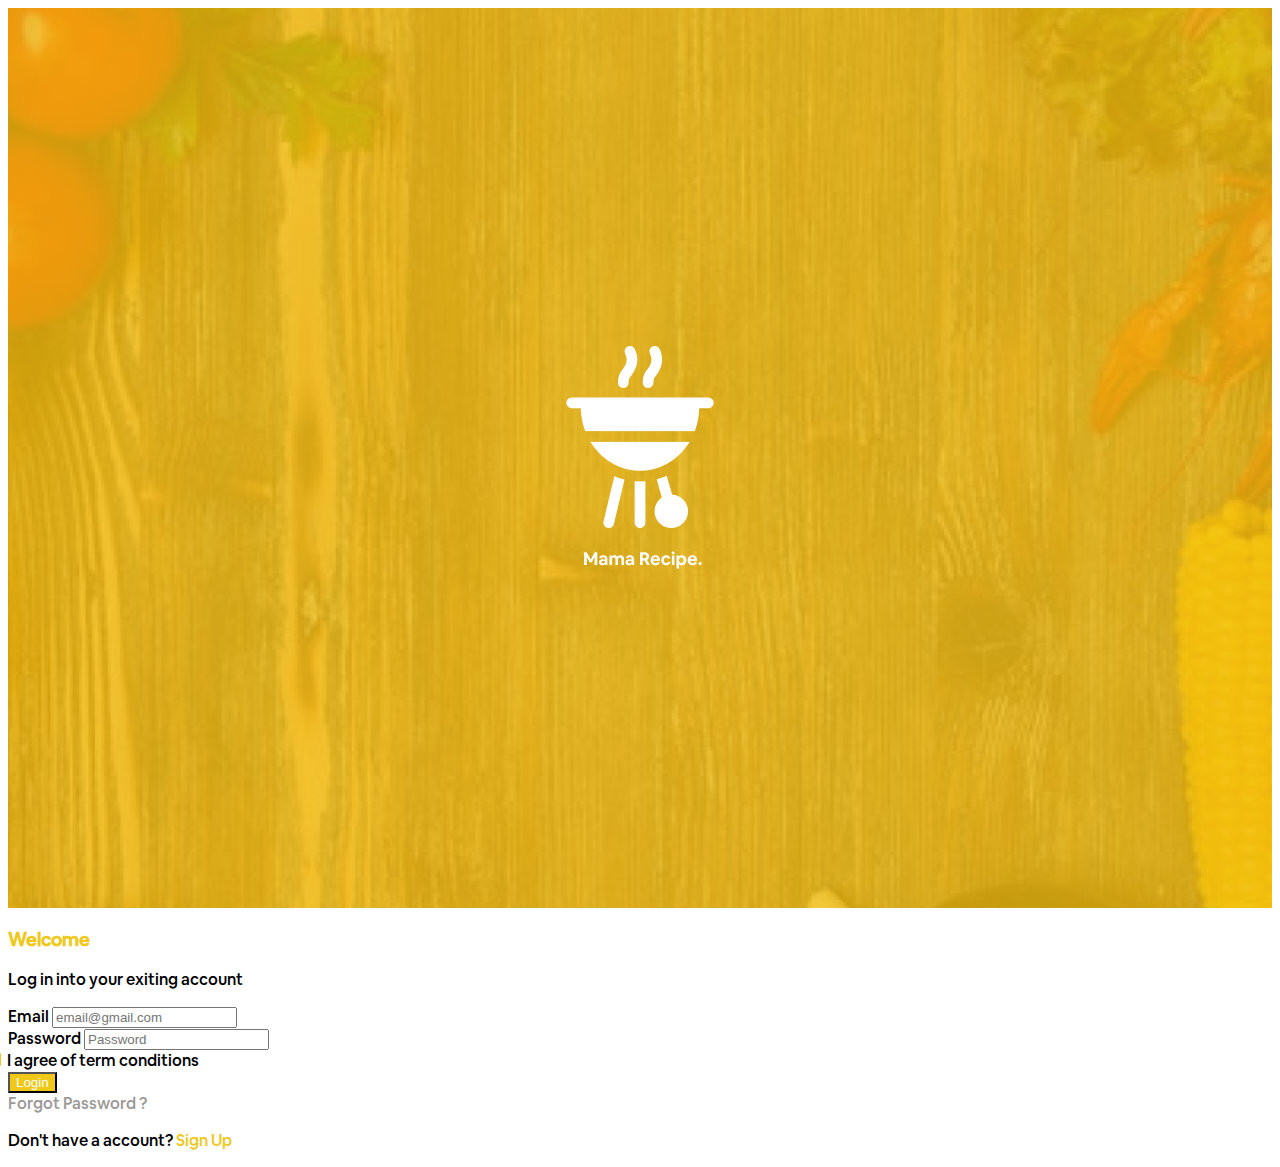
<file: login.html>
<!doctype html>
<html lang="en">
  <head>
    <meta charset="utf-8" />
    <meta name="viewport" content="width=device-width, initial-scale=1" />
    <title>Form Login</title>
    <link rel="stylesheet" href="/assets/style.css">
    <link
      href="https://cdn.jsdelivr.net/npm/bootstrap@5.2.1/dist/css/bootstrap.min.css"
      rel="stylesheet"
      integrity="sha384-iYQeCzEYFbKjA/T2uDLTpkwGzCiq6soy8tYaI1GyVh/UjpbCx/TYkiZhlZB6+fzT"
      crossorigin="anonymous"
    />
  </head>
  <body>
    <div class="container-fluid">
      <div class="row">
        <div class="col-md-6 bgImage">
          <img src="assets/image/icon.png" alt="img icon" />
        </div>
        <div class="col-md-6 d-flex align-items-center">
            
          <form class="row g-3 m-5">
            <h3 class="text-center">Welcome</h3>
            <p class="text-center text-muted">Log in into your exiting account</p>           
            <div>
              <label for="inputEmail" class="form-label">Email</label>
              <input type="email" class="form-control" id="inputEmail" placeholder="email@gmail.com" />
            </div>
            <div >
              <label for="inputPassword" class="form-label">Password</label>
              <input type="password" class="form-control" id="inputPassword" placeholder="Password" />
            </div>
            <div>
              <div class="form-check">
                <input id="gridCheck" type="checkbox" class="accent" checked>
                <label class="form-check-label" for="gridCheck">
                  I agree of term conditions
                </label>
              </div>
            </div>
            <div class="d-grid gap-2">
              <button type="submit" class="btn btnCustom">
                <a href="/landingPage.html">Login</a>
              </button>
            </div>
            <div class="text-end">
              <a href="/forgotPass.html">Forgot Password ?</a>
            </div>
            <div class="text-center">
              <p class="text-muted">Don't have a account? <a href="/index.html">Sign Up</a></p>
          </form>
        </div>
      </div>
    </div>
    <script
      src="https://cdn.jsdelivr.net/npm/bootstrap@5.2.1/dist/js/bootstrap.bundle.min.js"
      integrity="sha384-u1OknCvxWvY5kfmNBILK2hRnQC3Pr17a+RTT6rIHI7NnikvbZlHgTPOOmMi466C8"
      crossorigin="anonymous"
    ></script>
  </body>
</html>
</file>
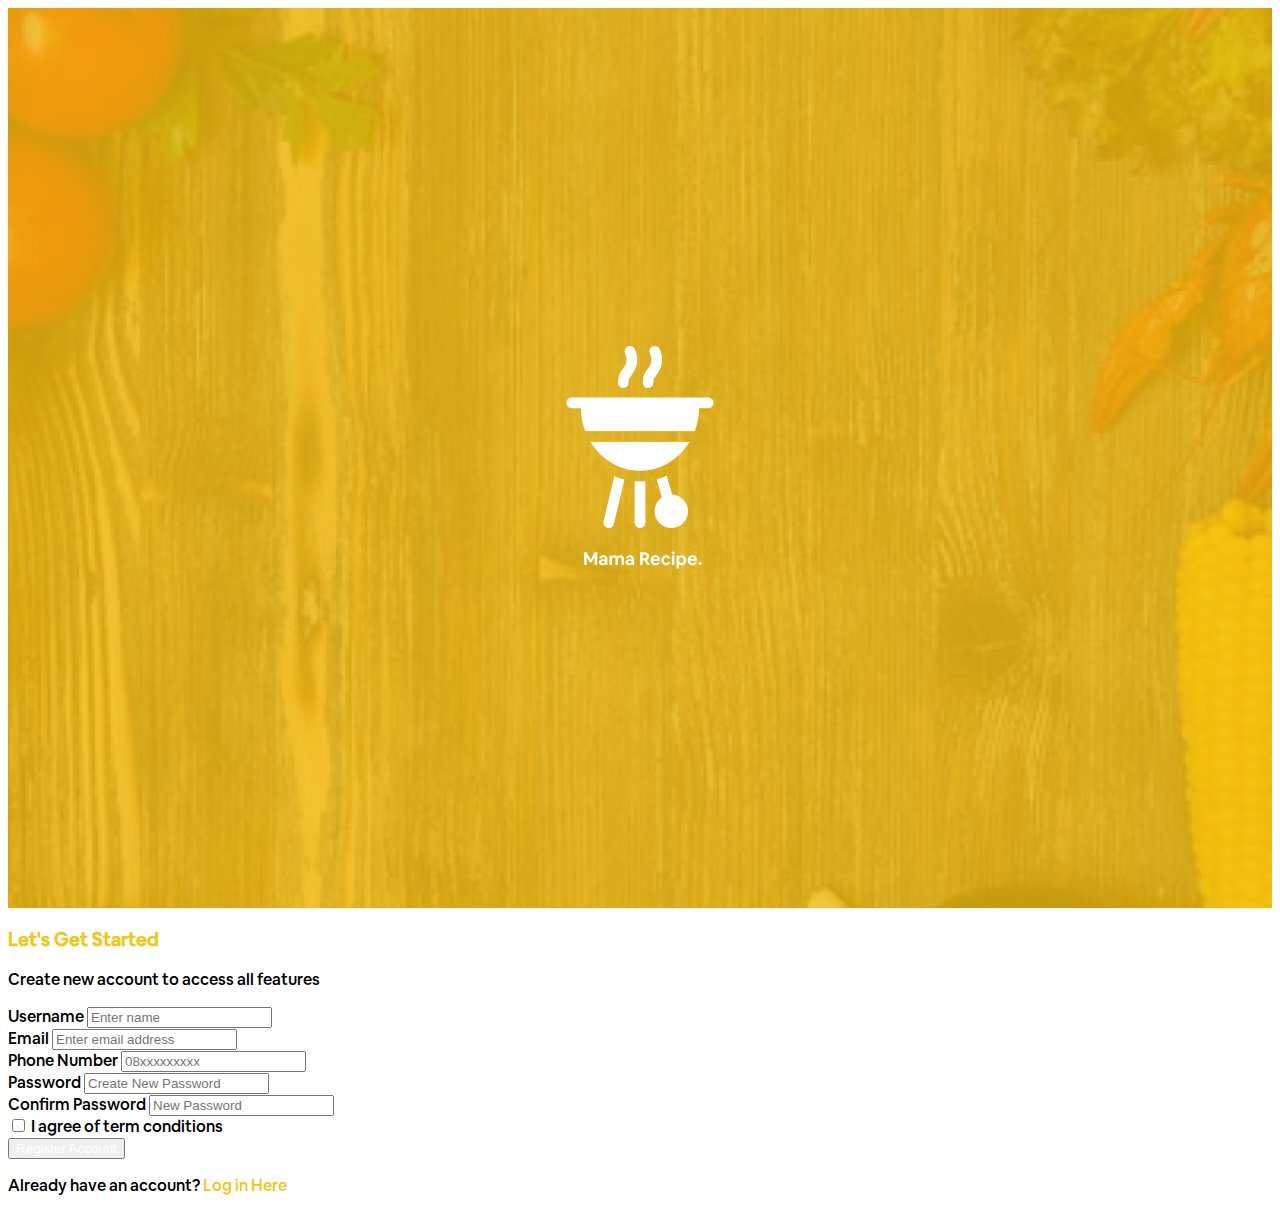
<file: register.html>
<!doctype html>
<html lang="en">
  <head>
    <meta charset="utf-8" />
    <meta name="viewport" content="width=device-width, initial-scale=1" />
    <title>Form Register</title>
    <link rel="stylesheet" href="/assets/style.css">
    <link
      href="https://cdn.jsdelivr.net/npm/bootstrap@5.2.1/dist/css/bootstrap.min.css"
      rel="stylesheet"
      integrity="sha384-iYQeCzEYFbKjA/T2uDLTpkwGzCiq6soy8tYaI1GyVh/UjpbCx/TYkiZhlZB6+fzT"
      crossorigin="anonymous"
    />
  </head>
  <body>
    <div class="container-fluid">
      <div class="row">
        <div class="col-md-6 bgImage">
            <img src="assets/image/icon.png" alt="img icon" />
        </div>
        <div class="col-md-6 d-flex align-items-center">          
          <form class="row g-3 m-5">
            <h3 class="text-center">Let's Get Started</h3>
            <p class="text-center text-muted">Create new account to access all features</p>
            <div>
                <label for="inputUsername" class="form-label">Username</label>
                <input class="form-control" id="inputUsername" placeholder="Enter name">
            </div>
            <div>
              <label for="inputEmail" class="form-label">Email</label>
              <input type="email" class="form-control" id="inputEmail" placeholder="Enter email address" />
            </div>
            <div>
                <label for="inputPhone" class="form-label">Phone Number</label>
                <input class="form-control" id="inputPhone" placeholder="08xxxxxxxxx">
            </div>
            <div >
              <label for="inputPassword" class="form-label">Password</label>
              <input type="password" class="form-control" id="inputPassword" placeholder="Create New Password" />
            </div>
            <div>
                <label for="inputPassword" class="form-label">Confirm Password</label>
                <input type="password" class="form-control" id="inputPassword" placeholder="New Password" />
            </div>
            <div>
              <div class="form-check">
                <input
                  class="form-check-input btn-custom"
                  type="checkbox"
                  id="gridCheck"
                />
                <label class="form-check-label" for="gridCheck">
                  I agree of term conditions
                </label>
              </div>
            </div>
            <div class="d-grid gap-2">
              <button type="submit" class="btn btn-custom">
                <a href="/login.html">Register Account</a>
              </button>
            </div>
            <div class="text-center">
              <p class="text-muted">Already have an account? <a href="/login.html">Log in Here</a></p>
          </form>
        </div>
      </div>
    </div>
    <script
      src="https://cdn.jsdelivr.net/npm/bootstrap@5.2.1/dist/js/bootstrap.bundle.min.js"
      integrity="sha384-u1OknCvxWvY5kfmNBILK2hRnQC3Pr17a+RTT6rIHI7NnikvbZlHgTPOOmMi466C8"
      crossorigin="anonymous"
    ></script>
  </body>
</html>
</file>
<file: assets/style.css>
@font-face {
    font-family: 'Airbnb Cereal App';
    src:
    url(/assets/airbnb-cereal-font/AirbnbCereal_W_Md.otf);
}

body{
    font-family: 'Airbnb Cereal App' !important;
}
.bgImage {
    background-image: linear-gradient(rgba(241, 188, 15, 0.82), rgba(241, 188, 15, 0.82)),url(/assets/image/imgBackground.png);
    background-size: cover;
    background-position: center;
    background-repeat: no-repeat;
    height: 100vh;
    width: 100%;
    display: flex;
    justify-content: center;
    align-items: center;
}

.btnCustom{
    background-color: #EFC81A !important;
    color: white !important;
}

.accent{
    accent-color: #EFC81A !important;
    cursor: pointer;
    margin-left: -20px;
}

.btnCustom:hover{
    background-color: #EFC81A !important;
    color: white !important;
}

form div button a {
    text-decoration: none;
    color: white !important;
}
form div p a{
    text-decoration: none;
    color: #EFC81A !important;
}
form div a{
    text-decoration: none;
    color: #9b9898 !important;
}
h3{
    color: #EFC81A !important;
}
</file>
<file: assets/addrecipe.css>
@font-face {
    font-family: 'Airbnb Cereal App';
    src:
    url(/assets/airbnb-cereal-font/AirbnbCereal_W_Md.otf);
}

body{
    font-family: 'Airbnb Cereal App' !important;
}

h1{
    font-weight: 500 !important;
    color: #2E266F ;
    line-height: 90px;
    font-size: 72px !important;
}

header{
    padding-bottom: 100px;
}

.customNav{
    color: #2E266F !important;
}

.customFooter{
    background-color: #EFC81A;
    padding: 50px;
    color: white;
}

.customInnerFooter{
    margin-top: 100px !important;
    display: flex;
    flex-direction: row;
}

h4{
    color: #2E266F ;
    line-height: 48px;
    font-size: 60px !important;
    margin-bottom: 30px !important;
}

.btnCustomArea{
    background-color:#EFC81A !important;
    color: white !important;
    border-radius: 4px !important;
    width: 20% !important;
}

textarea{
    background-color: #F6F5F4 !important;
}
input{
    background-color: #F6F5F4 !important;
}
.activeCustom {
    font-weight: bold !important;
    border-bottom: #2E266F 5px solid !important;
  }
.rectangle{
    width: 100%;
    height: 300px;
    border: 1px solid #d3d2d2;
    border-radius: 4px;
    background-color: #F6F5F4;
    text-align: center;
    display: flex;
    flex-direction: column;
    justify-content: center;
    align-items: center;
}

.customListFooter{   
    padding: 20px;
}
.customListFooter a{
    text-decoration: none;
    color: gray !important;
}

.customArcademy{
    position: relative;
    display: flex;
    justify-content: end;
    align-items: center;
    color: black;
}
.footerLinks{
    display: flex;
    flex-direction: row;
    justify-content: center;
    margin-left: auto;
    margin-right: auto;
}



@media (max-width: 640px) {
    .footerLinks{
        margin-left: 0;
        font-size: 14px;
    }
    .customInnerFooter{
        flex-direction: column;
    }
    .customArcademy{
        justify-content: center;
    }
}
</file>
<file: assets/detailresep.css>
@font-face {
    font-family: 'Airbnb Cereal App';
    src:
    url(/assets/airbnb-cereal-font/AirbnbCereal_W_Md.otf);
}

body{
    font-family: 'Airbnb Cereal App' !important;
}

h1{
    color: #2E266F ;
    line-height: 90px;
    font-size: 50px !important;
}

header{
    padding-bottom: 100px;
}

.customNav{
    color: #2E266F !important;
}

.customDetail{
    text-align: center;
}

.customIngredient{
    margin-left: 230px;
}

.customImageFood{
    width: 65%;
    height: 500px !important;
    border-radius: 15px;
    object-fit: cover;
}

.btnCustom{
    background-color: #EFC81A !important;
    color: white !important;
    border-radius: 4px !important;
    width: 25% !important;
}
.btnCustomArea{
    background-color:#EFC81A !important;
    color: white !important;
    border-radius: 4px !important;
    width: 20% !important;
}

.btnStyle{
    margin-top: 5px;
    margin-bottom: 5px;
}
.btnSave{
    position: absolute;
    right: 100px;
    bottom: -200px;
    width: 40%;
    height: 100%;
    display: flex;
    justify-content: end;
    align-items: flex-end;
    font-size: 30px;
    padding-left: 10px;
    padding-bottom: 10px;
}
.btnLike{
    position: absolute;
    right: 40px;
    bottom: -200px;
    width: 40%;
    height: 100%;
    display: flex;
    justify-content: end;
    align-items: flex-end;
    font-size: 30px;
    padding-left: 10px;
    padding-bottom: 10px;
}


.customTextarea{
    width: 70% !important;
    /* margin-left: 280px !important; */
}
textarea{
    background-color: #F6F5F4 !important;
}
.customImageUserComment{
    width: 50px !important;
    height: 50px !important;
}
.custH2Comment{
    margin-left: -70px !important;
}

@media (max-width: 768px) {
    .customIngredient{
        margin-left: 0px;
    }
}


.customFooter{
    background-color: #EFC81A;
    padding: 50px;
    color: white;
}

.customInnerFooter{
    margin-top: 100px !important;
    display: flex;
    flex-direction: row;
}

h4{
    color: #2E266F ;
    line-height: 48px;
    font-size: 60px !important;
    margin-bottom: 30px !important;
}

.customListFooter{   
    padding: 20px;
}
.customListFooter a{
    text-decoration: none;
    color: gray !important;
}

.customArcademy{
    position: relative;
    display: flex;
    justify-content: end;
    align-items: center;
    color: black;
}
.footerLinks{
    display: flex;
    flex-direction: row;
    justify-content: center;
    margin-left: auto;
    margin-right: auto;
}

.spaceUserComment{
    margin-left: -67px;
}

@media (max-width: 640px) {
    .footerLinks{
        margin-left: 0;
        font-size: 14px;
    }
    .customInnerFooter{
        flex-direction: column;
    }
    .customArcademy{
        justify-content: center;
    }
    .spaceUserComment{
        margin-left: 0px;
    }
}
</file>
<file: assets/detailvideo.css>
@font-face {
  font-family: "Airbnb Cereal App";
  src: url(/assets/airbnb-cereal-font/AirbnbCereal_W_Md.otf);
}

body {
  font-family: "Airbnb Cereal App" !important;
}

.customBody {
  background: linear-gradient(
    90deg,
    #efc81a 5%,
    rgba(255, 255, 255, 1) 5%,
    rgba(255, 255, 255, 1) 95%
  );
  /* padding-bottom: 0px; */
}

h1 {
  font-weight: 500 !important;
  color: #2e266f;
  line-height: 90px;
  font-size: 72px !important;
}

header {
  padding-bottom: 100px;
}

.customNav {
  color: #2e266f !important;
}

.customFooter {
  background-color: #efc81a;
  padding: 50px;
  color: white;
}

.customInnerFooter {
  margin-top: 100px !important;
  display: flex;
  flex-direction: row;
}
h4 {
  color: #2e266f;
  line-height: 48px;
  font-size: 60px !important;
  margin-bottom: 30px !important;
}

.customListFooter {
  padding: 20px;
}
.customListFooter a {
  text-decoration: none;
  color: gray !important;
}

.customArcademy {
  position: relative;
  display: flex;
  justify-content: end;
  align-items: center;
  color: black;
}
.footerLinks {
  display: flex;
  flex-direction: row;
  justify-content: center;
  margin-left: auto;
  margin-right: auto;
}
.grid12 {
  display: grid;
  grid-template-columns: repeat(12, minmax(0, 1fr));
}

.cusGridLg8 {
  grid-column: span 8 / span 8;
}

.cusGridLg4 {
  grid-column: span 4 / span 4;
}

.gapMedium {
  gap: 8px;
}

.flexCol {
  display: flex;
  flex-direction: column;
}

.aspectLock {
  position: relative;
  padding-bottom: 56.25%;
  padding-top: 25px;
  height: 0;
  overflow: hidden;
  width: 100%;
}

.embedVideo {
  position: absolute;
  top: 0;
  left: 0;
  right: 0;
  bottom: 0;
  height: 100%;
  width: 100%;
}

@media (max-width: 768px) {
  .cusGridLg8 {
    grid-column: span 12 / span 12;
  }

  .cusGridLg4 {
    grid-column: span 12 / span 12;
  }
}

@media (max-width: 640px) {
  .footerLinks {
    margin-left: 0;
    font-size: 14px;
  }
  .customInnerFooter {
    flex-direction: column;
  }
  .customArcademy {
    justify-content: center;
  }
}
</file>
<file: assets/landingpage.css>
@font-face {
  font-family: "Airbnb Cereal App";
  src: url(/assets/airbnb-cereal-font/AirbnbCereal_W_Md.otf);
}

body {
  font-family: "Airbnb Cereal App" !important;
}

h1 {
  color: #2e266f;
  line-height: 90px;
  font-size: 60px !important;
}
.activeCustom {
  font-weight: bold !important;
  border-bottom: #2e266f 5px solid !important;
}

button a {
  text-decoration: none !important;
  color: white !important;
}

.imgHeader {
  max-width: 600px;
}

.imgWrapper {
  display: flex;
  justify-content: end;
  align-items: center;
  margin-top: 50px;
}

.customHeader {
  background: linear-gradient(
    90deg,
    rgba(255, 255, 255, 1) 0%,
    rgba(255, 255, 255, 1) 80%,
    rgba(241, 188, 21, 1) 80%
  );
  padding-bottom: 100px;
}
.customSectionHead {
  padding-top: 120px;
}
.inputSearchCustom {
  padding-top: 10px;
  padding-left: 70px;
  padding-right: 35px;
  padding-bottom: 10px;
  width: 90%;
  border-radius: 4px;
  height: 70px;
  border: 1px solid #efefef;
  background-color: #efefef;
  margin-bottom: 30px;
}

.customIconSearch {
  display: flex;
  height: 100%;
  align-items: center;
  position: absolute;
  left: 35px;
  bottom: 15px;
}
.customNav {
  padding: 20px;
}
li a {
  color: #2e266f !important;
}
.btnCustom {
  background-color: #efc81a !important;
  color: white !important;
}

.imgMainPopular {
  max-width: 600px;
  position: relative;
}
.imgMainPopular::after {
  content: "";
  position: absolute;
  transform: translate(18%, 18%);
  top: 0;
  left: 0;
  width: 90%;
  height: 90%;
  background: transparent;
  border: 2px solid #f1bc15;
  border-radius: 10px;
  z-index: -1;
}

.customRectangle {
  display: flex;
  align-items: center;
  position: relative;
  padding-left: 30px;
  height: 140px;
}
.customRectangle::after {
  content: "";
  position: absolute;
  top: 0;
  left: 0;
  height: 90%;
  background: transparent;
  border: 10px solid #f1bc15;
  border-radius: 5px;
  z-index: -1;
}

.imgMainNewRecipe {
  max-width: 600px;
  position: relative;
}
.imgMainNewRecipe::after {
  content: "";
  position: absolute;
  transform: translate(-30px, -35px);
  top: 0;
  left: 0;
  width: 40%;
  height: 90%;
  background: #f1bc15;
  border: 2px solid #f1bc15;
  border-radius: 10px;
  z-index: -1;
}

.titleImage {
  position: absolute;
  top: 0;
  left: 0;
  width: 40%;
  height: 100%;
  display: flex;
  justify-content: start;
  align-items: flex-end;
  color: black;
  font-size: 30px;
  padding-left: 10px;
  padding-bottom: 10px;
}

.grid12 {
  display: grid;
  grid-template-columns: repeat(12, 1fr);
}

.gapMedium {
  gap: 24px;
}

.cusGridMd4 {
  grid-column: span 4;
}

.customFooter {
  background-color: #efc81a;
  padding: 50px;
  color: white;
}

.customInnerFooter {
  margin-top: 100px !important;
  display: flex;
  flex-direction: row;
}

h4 {
  color: #2e266f;
  line-height: 48px;
  font-size: 60px !important;
  margin-bottom: 30px !important;
}

.customListFooter {
  padding: 20px;
}
.customListFooter a {
  text-decoration: none;
  color: gray !important;
}

.customArcademy {
  position: relative;
  display: flex;
  justify-content: end;
  align-items: center;
  color: black;
}

.footerLinks {
  display: flex;
  flex-direction: row;
  justify-content: center;
  margin-left: auto;
  margin-right: auto;
}

@media (max-width: 768px) {
  .imgWrapper {
    justify-content: center;
    max-width: 100%;
  }
}
@media (max-width: 768px) {
  .cusGridMd4 {
    grid-column: span 6;
  }
}

@media (max-width: 640px) {
  .cusGridMd4 {
    grid-column: span 12;
  }

  .footerLinks {
    margin-left: 0;
    font-size: 14px;
  }

  .customInnerFooter {
    flex-direction: column;
  }
  .customArcademy {
    justify-content: center;
  }
  .imgMainPopular::after {
    content: "";
    position: absolute;
    transform: translate(-18%, 18%);
    top: 0;
    left: 0;
    width: 90%;
    height: 90%;
    background: transparent;
    border: 2px solid #f1bc15;
    border-radius: 10px;
    z-index: -1;
  }
}
</file>
